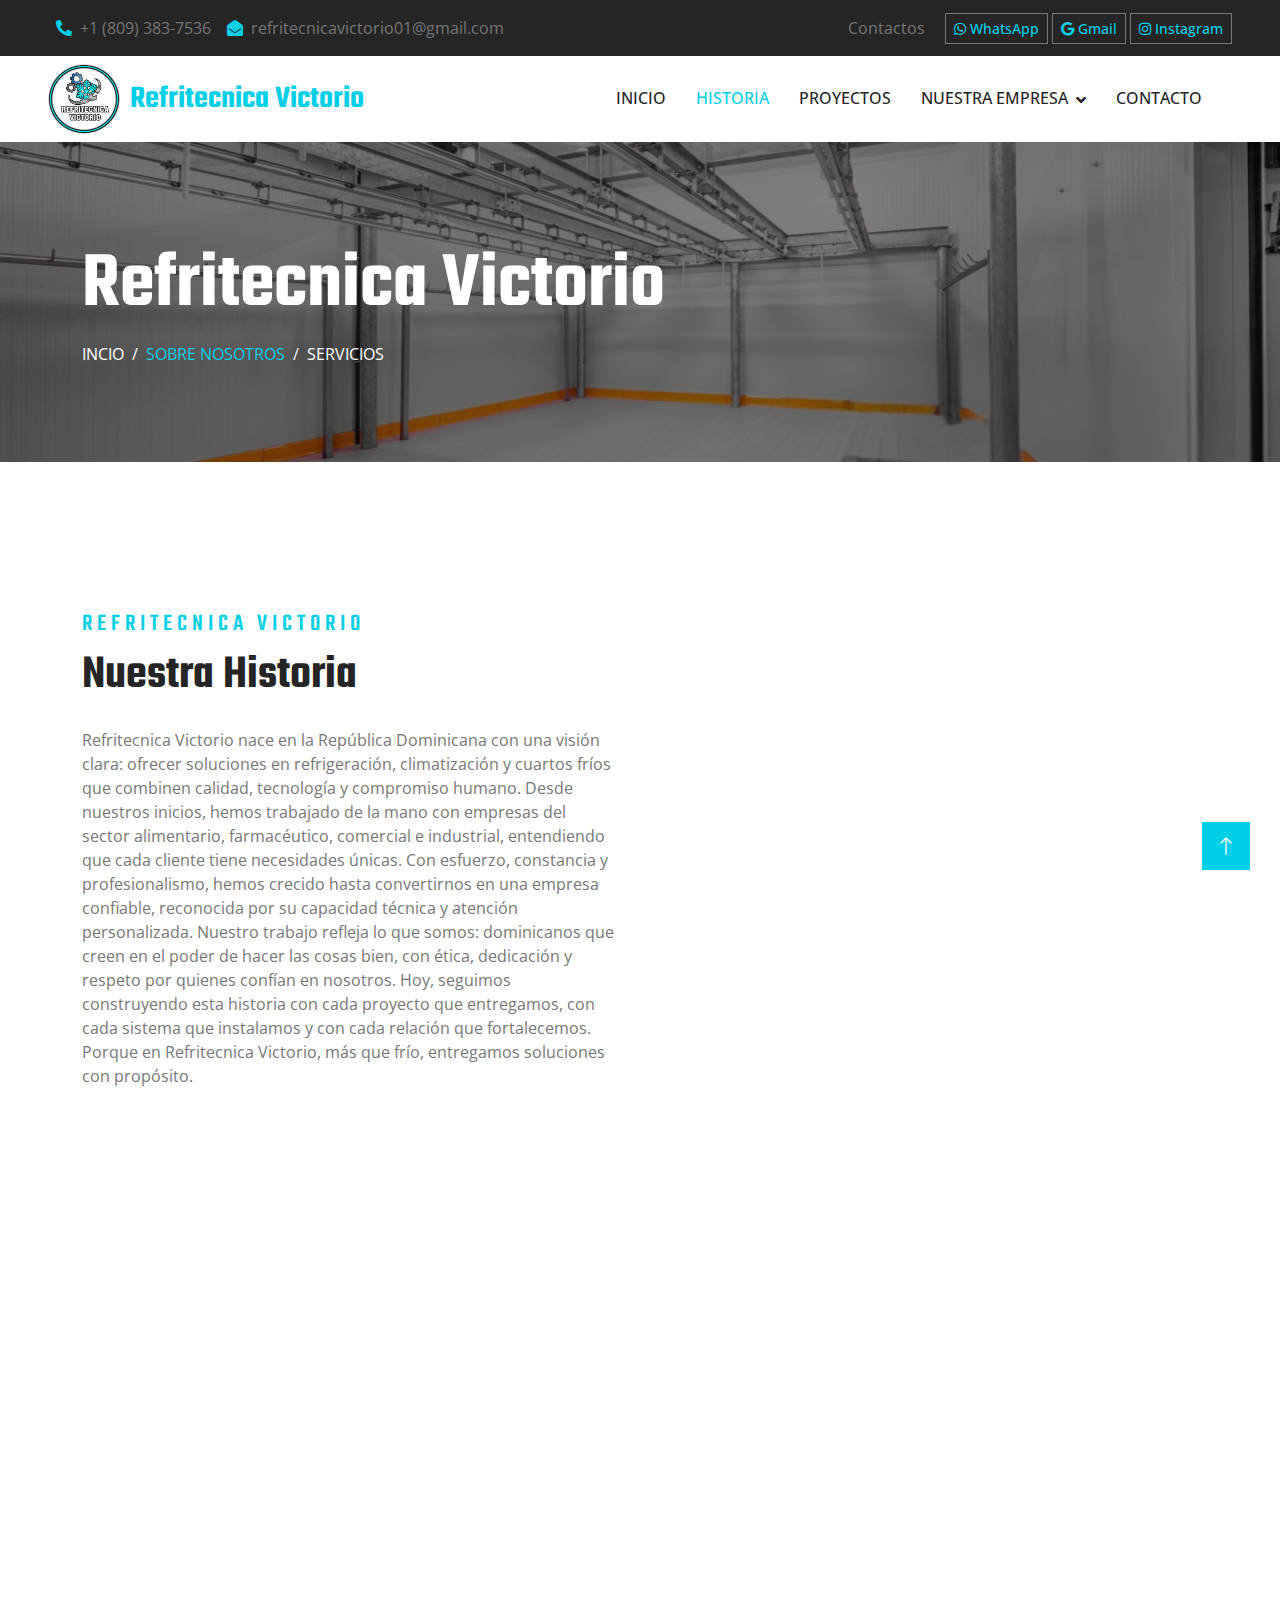
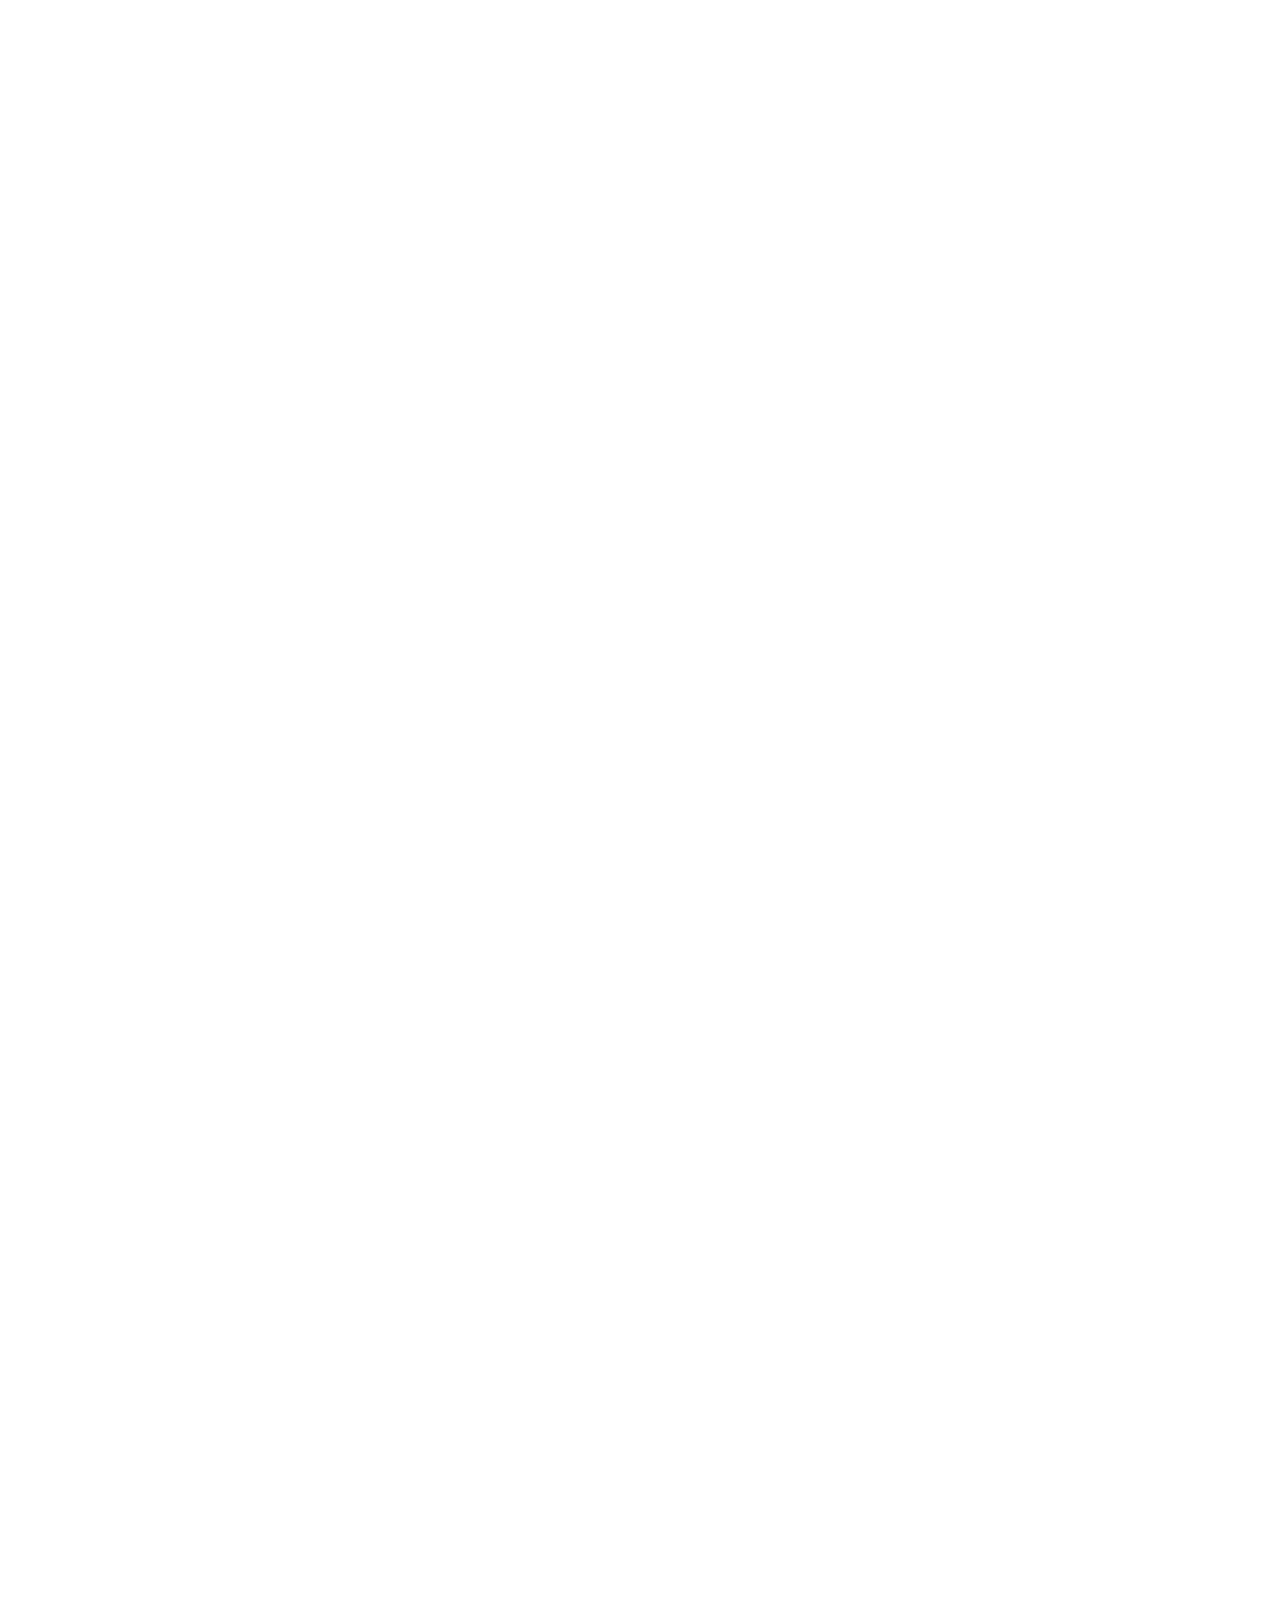
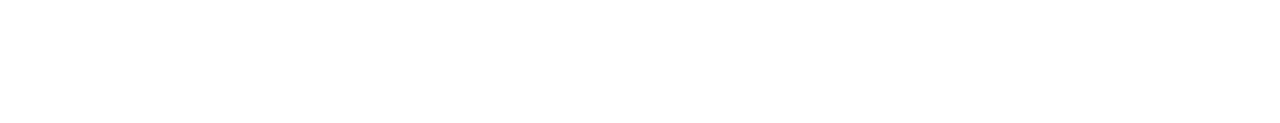
<file: about.html>
<!DOCTYPE html>
<html lang="en">

<head>
    <meta charset="utf-8">
    <title>Refritecnica Victorio</title>
    <!-- Meta tag viewport para hacerlo responsive -->
    <meta content="width=device-width, initial-scale=1.0" name="viewport">
    <meta content="" name="keywords">
    <meta content="" name="description">

    <!-- Favicon -->
    <link href="img/trabajosdarlin/LOGO2.jpg" rel="icon">

    <!-- Google Web Fonts -->
    <link rel="preconnect" href="https://fonts.googleapis.com">
    <link rel="preconnect" href="https://fonts.gstatic.com" crossorigin>
    <link href="https://fonts.googleapis.com/css2?family=Open+Sans:wght@400;500;600&family=Teko:wght@400;500;600&display=swap" rel="stylesheet">

    <!-- Icon Font Stylesheet -->
    <link href="https://cdnjs.cloudflare.com/ajax/libs/font-awesome/5.10.0/css/all.min.css" rel="stylesheet">
    <link href="https://cdn.jsdelivr.net/npm/bootstrap-icons@1.4.1/font/bootstrap-icons.css" rel="stylesheet">

    <!-- Libraries Stylesheet -->
    <link href="lib/animate/animate.min.css" rel="stylesheet">
    <link href="lib/owlcarousel/assets/owl.carousel.min.css" rel="stylesheet">
    <link href="lib/tempusdominus/css/tempusdominus-bootstrap-4.min.css" rel="stylesheet" />

    <!-- Customized Bootstrap Stylesheet -->
    <link href="css/bootstrap.min.css" rel="stylesheet">

    <!-- Template Stylesheet -->
    <link href="css/style.css" rel="stylesheet">
</head>

<body>
    <!-- Spinner Start -->
    <div id="spinner" class="show bg-white position-fixed translate-middle w-100 vh-100 top-50 start-50 d-flex align-items-center justify-content-center">
        <div class="spinner-border position-relative text-primary" style="width: 6rem; height: 6rem;" role="status"></div>
        <img class="position-absolute top-50 start-50 translate-middle" src="img/trabajosdarlin/LOGO2.jpg" alt="Icon">
    </div>
    <!-- Spinner End -->

<!-- Topbar Start -->
<div class="container-fluid bg-dark p-0 wow fadeIn" data-wow-delay="0.1s">
    <div class="row gx-0 d-none d-lg-flex"> <!-- Aseguramos que solo se vea en pantallas grandes -->
        <div class="col-lg-7 px-5 text-start">
            <div class="h-auto d-inline-flex align-items-center py-3 me-3">
                <a class="text-body px-2" href="tel:+0123456789"><i class="fa fa-phone-alt text-primary me-2"></i>+1 (809) 383-7536</a>
                <a class="text-body px-2" href="mailto:info@example.com"><i class="fa fa-envelope-open text-primary me-2"></i>refritecnicavictorio01@gmail.com
                </a>
            </div>
        </div>
        <div class="col-lg-5 px-5 text-end">
            <div class="h-auto d-inline-flex align-items-center py-3 me-2">
                <a class="text-body px-2" href="">Contactos</a>
            </div>
            <div class="h-auto d-inline-flex align-items-center">
                <a class="btn btn-sm btn-outline-body me-1" href="https://wa.me/18093837536" target="_blank">
                    <i class="fab fa-whatsapp"></i> WhatsApp
                </a>
                <a class="btn btn-sm btn-outline-body me-1" href="https://mail.google.com/mail/?view=cm&fs=1&to=refritecnicavictorio01@gmail.com
                " target="_blank">
                    <i class="fab fa-google"></i> Gmail
                </a>
                <a class="btn btn-sm btn-outline-body me-0" href="https://www.instagram.com/refritecnicavictorio/" target="_blank">
                    <i class="fab fa-instagram"></i> Instagram
                </a>
            </div>
        </div>
    </div>
</div>
<!-- Topbar End -->


    <!-- Navbar Start -->
    <nav class="navbar navbar-expand-lg bg-white navbar-light sticky-top py-lg-0 px-lg-5 wow fadeIn" data-wow-delay="0.1s">
        <a href="index.html" class="navbar-brand ms-4 ms-lg-0 d-flex align-items-center">
            <img src="img/trabajosdarlin/LOGO2.jpg" alt="Icon"> <!-- Imagen del logo -->
            <h1 class="text-primary m-0">Refritecnica Victorio</h1> <!-- Texto al lado del logo -->
        </a>
    <button type="button" class="navbar-toggler me-4" data-bs-toggle="collapse" data-bs-target="#navbarCollapse">
        <span class="navbar-toggler-icon"></span>
    </button>
    <div class="collapse navbar-collapse" id="navbarCollapse">
        <div class="navbar-nav ms-auto p-4 p-lg-0">
            <a href="index.html" class="nav-item nav-link">Inicio</a>
            <a href="about.html" class="nav-item nav-link active">Historia</a>
            <a href="service.html" class="nav-item nav-link">Proyectos</a>
            <div class="nav-item dropdown">
                <a href="#" class="nav-link dropdown-toggle" data-bs-toggle="dropdown">Nuestra Empresa</a>
                <div class="dropdown-menu border-0 m-0">
                    <a href="feature.html" class="dropdown-item">¿Quienes Somos?</a>
                    <a href="project.html" class="dropdown-item">¿Por qué elegirnos?</a>
                    <a href="team.html" class="dropdown-item">Nuestros Proyectos</a>
                    <a href="appointment.html" class="dropdown-item">Cita previa</a>
                    <a href="testimonial.html" class="dropdown-item">Testimonios</a>
                </div>
            </div>
            <a href="Contacto.html" class="nav-item nav-link">Contacto</a>
        </div>
    </div>
</nav>
<!-- Navbar End -->


    <!-- Page Header Start -->
    <div class="container-fluid page-header py-5 mb-5 wow fadeIn" data-wow-delay="0.1s">
        <div class="container py-5">
            <h1 class="display-1 text-white animated slideInDown">Refritecnica Victorio</h1>
            <nav aria-label="breadcrumb animated slideInDown">
                <ol class="breadcrumb text-uppercase mb-0">
                    <li class="breadcrumb-item"><a class="text-white" href="#">Incio</a></li>
                    <li class="breadcrumb-item text-primary active" aria-current="page">Sobre Nosotros</li>
                    <li class="breadcrumb-item"><a class="text-white" href="#">Servicios</a></li>
                </ol>
            </nav>
        </div>
    </div>
    <!-- Page Header End -->


 <!-- Feature Start -->
 <div class="container-xxl py-5">
    <div class="container">
        <div class="row g-5">
            <div class="col-lg-6 wow fadeInUp" data-wow-delay="0.1s">
                <h4 class="section-title">Refritecnica Victorio</h4>
                <h1 class="display-5 mb-4">Nuestra Historia</h1>
                <p class="mb-4">Refritecnica Victorio nace en la República Dominicana con una visión clara: ofrecer soluciones en refrigeración, climatización y cuartos fríos que combinen calidad, tecnología y compromiso humano.

                    Desde nuestros inicios, hemos trabajado de la mano con empresas del sector alimentario, farmacéutico, comercial e industrial, entendiendo que cada cliente tiene necesidades únicas. Con esfuerzo, constancia y profesionalismo, hemos crecido hasta convertirnos en una empresa confiable, reconocida por su capacidad técnica y atención personalizada.
                    
                    Nuestro trabajo refleja lo que somos: dominicanos que creen en el poder de hacer las cosas bien, con ética, dedicación y respeto por quienes confían en nosotros.
                    
                    Hoy, seguimos construyendo esta historia con cada proyecto que entregamos, con cada sistema que instalamos y con cada relación que fortalecemos. Porque en Refritecnica Victorio, más que frío, entregamos soluciones con propósito.</p>
                
                            </div>
                        </div>
                    </div>
                </div>
            </div>
            <div class="col-lg-6 wow fadeInUp" data-wow-delay="0.5s">
                <div class="feature-img">
                    <img class="img-fluid" src="img/trabajosdarlin/LOGO2.jpg" alt="">
                    <img class="img-fluid" src="img/trabajosdarlin/LOGO2.jpg" alt="">
                </div>
            </div>
        </div>
    </div>
</div>
<!-- Feature End -->



<!-- About Start -->
<div class="container-xxl py-5">
    <div class="container">
        <div class="row g-5">
            <div class="col-lg-6 wow fadeIn" data-wow-delay="0.1s">
              
            </div>
            <div class="col-lg-6 wow fadeIn" data-wow-delay="0.5s">
                <h4 class="section-title">Sobre nosotros</h4>
                <h1 class="display-5 mb-4">Quiénes Somos</h1>
                <p>En Refritecnica Victorio somos una empresa dominicana especializada en sistemas de refrigeración, climatización y cuartos fríos, dedicada a brindar soluciones eficientes, seguras y duraderas para los sectores comercial, industrial y residencial.

                    Nuestro equipo está conformado por profesionales capacitados y apasionados por la excelencia técnica. Nos enfocamos en entender las necesidades reales de nuestros clientes para ofrecerles proyectos a medida, utilizando tecnología de vanguardia y materiales de alta calidad.
                    
                    Nos caracteriza la responsabilidad, la puntualidad y el compromiso con cada obra. Más que instalaciones, creamos confianza, asegurando que cada sistema funcione al más alto nivel, cumpliendo con los estándares más exigentes del mercado.
                    
                    En Refritecnica Victorio trabajamos con orgullo y pasión, representando los valores de nuestra tierra: esfuerzo, honestidad y superación constante.
                    
                    </p>
              
                <div class="d-flex align-items-center mb-5">
                    <div class="d-flex flex-shrink-0 align-items-center justify-content-center border border-5 border-primary" style="width: 120px; height: 120px;">
                        <h1 class="display-1 mb-n2" data-toggle="counter-up">20</h1>
                    </div>
                    <div class="ps-4">
                        <h3>Años</h3>
                        <h3>de experiencia</h3>
                        <h3 class="mb-0">en el Mercado</h3>
                    </div>
                </div>
            </div>
        </div>
    </div>
</div>
<!-- About End -->


<!-- Feature Start -->
<div class="container-xxl py-5">
    <div class="container">
        <div class="row g-5">
            <div class="col-lg-6 wow fadeInUp" data-wow-delay="0.1s">
                <h4 class="section-title">¿Por qué elegirnos?</h4>
                <h1 class="display-5 mb-4">¿Por qué deberías confiar en nosotros?</h1>
                <p class="mb-4">En Refritecnica Victorio, entendemos que confiar en una empresa es una decisión importante. Por eso, trabajamos cada día para demostrar con hechos que somos una elección segura, profesional y comprometida con la excelencia.</p>
                <div class="row g-4">
                    <div class="col-12">
                        <div class="d-flex align-items-start">
                            <img class="flex-shrink-0" src="img/icons/icon-4.png" alt="Icon">
                            <div class="ms-4">
                                <h3>Credibilidad</h3>
                                <p class="mb-0">Con más de 20 años de experiencia, hemos construido una sólida reputación, ofreciendo proyectos de alta calidad que cumplen con las expectativas de nuestros clientes.</p>
                            </div>
                        </div>
                    </div>
                    <div class="col-12">
                        <div class="d-flex align-items-start">
                            <img class="flex-shrink-0" src="img/icons/icon-5.png" alt="Icon">
                            <div class="ms-4">
                                <h3>Innovación</h3>
                                <p class="mb-0">Nuestro enfoque creativo nos permite integrar soluciones innovadoras y vanguardistas en cada proyecto, asegurando diseños frescos y modernos que se adaptan a las tendencias actuales.</p>
                            </div>
                        </div>
                    </div>
                    <div class="col-12">
                        <div class="d-flex align-items-start">
                            <img class="flex-shrink-0" src="img/icons/icon-8.png" alt="Icon">
                            <div class="ms-4">
                                <h3>Compromiso con la Sostenibilidad</h3>
                                <p class="mb-0">En todos nuestros proyectos, integramos prácticas responsables y eficientes con el medio ambiente, garantizando que cada espacio sea tanto funcional como respetuoso con el entorno.</p>
                            </div>
                        </div>
                    </div>
                </div>
            </div>
            <div class="col-lg-6 wow fadeInUp" data-wow-delay="0.5s">
            
   
                </div>
            </div>
        </div>
    </div>
</div>
<!-- Feature End -->


<!-- Team Start -->

         
                        
        

 <!-- Footer Start -->
 


<!-- Back to Top -->
<a href="#" class="btn btn-lg btn-primary btn-lg-square back-to-top"><i class="bi bi-arrow-up"></i></a>


<!-- JavaScript Libraries -->
<script src="https://code.jquery.com/jquery-3.4.1.min.js"></script>
<script src="https://cdn.jsdelivr.net/npm/bootstrap@5.0.0/dist/js/bootstrap.bundle.min.js"></script>
<script src="lib/wow/wow.min.js"></script>
<script src="lib/easing/easing.min.js"></script>
<script src="lib/waypoints/waypoints.min.js"></script>
<script src="lib/counterup/counterup.min.js"></script>
<script src="lib/owlcarousel/owl.carousel.min.js"></script>
<script src="lib/tempusdominus/js/moment.min.js"></script>
<script src="lib/tempusdominus/js/moment-timezone.min.js"></script>
<script src="lib/tempusdominus/js/tempusdominus-bootstrap-4.min.js"></script>

<!-- Template Javascript -->
<script src="js/main.js"></script>
</body>

</html>
</html>
</file>
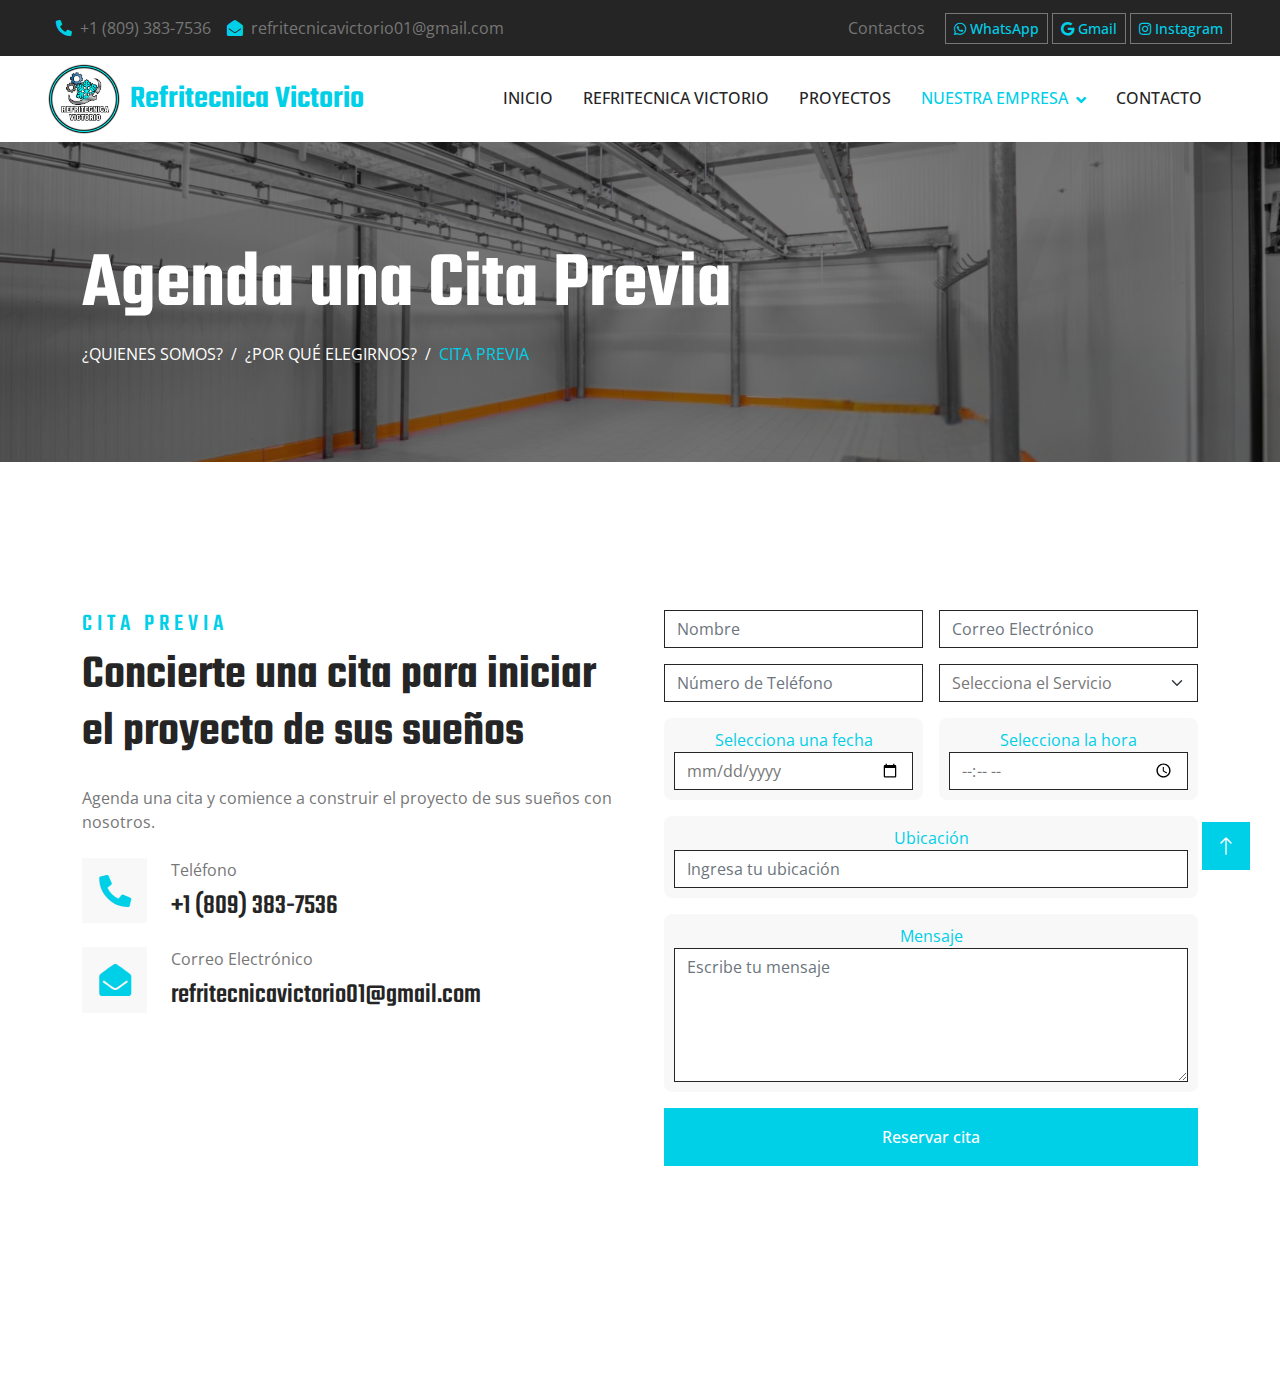
<file: appointment.html>
<!DOCTYPE html>
<html lang="en">

<head>
    <meta charset="utf-8">
    <title>Refritecnica Victorio</title>
    <!-- Meta tag viewport para hacerlo responsive -->
    <meta content="width=device-width, initial-scale=1.0" name="viewport">
    <meta content="" name="keywords">
    <meta content="" name="description">

    <!-- Favicon -->
    <link href="img/trabajosdarlin/LOGO2.jpg" rel="icon">

    <!-- Google Web Fonts -->
    <link rel="preconnect" href="https://fonts.googleapis.com">
    <link rel="preconnect" href="https://fonts.gstatic.com" crossorigin>
    <link href="https://fonts.googleapis.com/css2?family=Open+Sans:wght@400;500;600&family=Teko:wght@400;500;600&display=swap" rel="stylesheet">

    <!-- Icon Font Stylesheet -->
    <link href="https://cdnjs.cloudflare.com/ajax/libs/font-awesome/5.10.0/css/all.min.css" rel="stylesheet">
    <link href="https://cdn.jsdelivr.net/npm/bootstrap-icons@1.4.1/font/bootstrap-icons.css" rel="stylesheet">

    <!-- Libraries Stylesheet -->
    <link href="lib/animate/animate.min.css" rel="stylesheet">
    <link href="lib/owlcarousel/assets/owl.carousel.min.css" rel="stylesheet">
    <link href="lib/tempusdominus/css/tempusdominus-bootstrap-4.min.css" rel="stylesheet" />

    <!-- Customized Bootstrap Stylesheet -->
    <link href="css/bootstrap.min.css" rel="stylesheet">

    <!-- Template Stylesheet -->
    <link href="css/style.css" rel="stylesheet">
</head>

<body>
    <!-- Spinner Start -->
    <div id="spinner" class="show bg-white position-fixed translate-middle w-100 vh-100 top-50 start-50 d-flex align-items-center justify-content-center">
        <div class="spinner-border position-relative text-primary" style="width: 6rem; height: 6rem;" role="status"></div>
        <img class="position-absolute top-50 start-50 translate-middle" src="img/trabajosdarlin/LOGO2.jpg" alt="Icon">
    </div>
    <!-- Spinner End -->

<!-- Topbar Start -->
<div class="container-fluid bg-dark p-0 wow fadeIn" data-wow-delay="0.1s">
    <div class="row gx-0 d-none d-lg-flex"> <!-- Aseguramos que solo se vea en pantallas grandes -->
        <div class="col-lg-7 px-5 text-start">
            <div class="h-auto d-inline-flex align-items-center py-3 me-3">
                <a class="text-body px-2" href="tel:+0123456789"><i class="fa fa-phone-alt text-primary me-2"></i>+1 (809) 383-7536</a>
                <a class="text-body px-2" href="mailto:info@example.com"><i class="fa fa-envelope-open text-primary me-2"></i>refritecnicavictorio01@gmail.com</a>
            </div>
        </div>
        <div class="col-lg-5 px-5 text-end">
            <div class="h-auto d-inline-flex align-items-center py-3 me-2">
                <a class="text-body px-2" href="">Contactos</a>
            </div>
            <div class="h-auto d-inline-flex align-items-center">
                <a class="btn btn-sm btn-outline-body me-1" href="https://wa.me/18093837536" target="_blank">
                    <i class="fab fa-whatsapp"></i> WhatsApp
                </a>
                <a class="btn btn-sm btn-outline-body me-1" href="https://mail.google.com/mail/?view=cm&fs=1&to=refritecnicavictorio01@gmail.com" target="_blank">
                    <i class="fab fa-google"></i> Gmail
                </a>
                <a class="btn btn-sm btn-outline-body me-0" href="https://www.instagram.com/refritecnicavictorio/" target="_blank">
                    <i class="fab fa-instagram"></i> Instagram
                </a>
            </div>
        </div>
    </div>
</div>
<!-- Topbar End -->


    <!-- Navbar Start -->
    <nav class="navbar navbar-expand-lg bg-white navbar-light sticky-top py-lg-0 px-lg-5 wow fadeIn" data-wow-delay="0.1s">
        <a href="index.html" class="navbar-brand ms-4 ms-lg-0 d-flex align-items-center">
            <img src="img/trabajosdarlin/LOGO2.jpg" alt="Icon"> <!-- Imagen del logo -->
            <h1 class="text-primary m-0">Refritecnica Victorio</h1> <!-- Texto al lado del logo -->
        </a>
    <button type="button" class="navbar-toggler me-4" data-bs-toggle="collapse" data-bs-target="#navbarCollapse">
        <span class="navbar-toggler-icon"></span>
    </button>
    <div class="collapse navbar-collapse" id="navbarCollapse">
        <div class="navbar-nav ms-auto p-4 p-lg-0">
            <a href="index.html" class="nav-item nav-link">Inicio</a>
            <a href="about.html" class="nav-item nav-link">Refritecnica Victorio</a>
            <a href="service.html" class="nav-item nav-link">Proyectos</a>
            <div class="nav-item dropdown">
                <a href="#" class="nav-link dropdown-toggle active" data-bs-toggle="dropdown">Nuestra Empresa</a>
                <div class="dropdown-menu border-0 m-0">
                    <a href="feature.html" class="dropdown-item">¿Quienes Somos?</a>
                    <a href="project.html" class="dropdown-item">¿Por qué elegirnos?</a>
                    <a href="team.html" class="dropdown-item">Nuestros Proyectos</a>
                    <a href="appointment.html" class="dropdown-item active">Cita previa</a>
                    <a href="testimonial.html" class="dropdown-item">Testimonios</a>
                </div>
            </div>
            <a href="Contacto.html" class="nav-item nav-link">Contacto</a>
        </div>
    </div>
</nav>
<!-- Navbar End -->


    <!-- Page Header Start -->
    <div class="container-fluid page-header py-5 mb-5 wow fadeIn" data-wow-delay="0.1s">
        <div class="container py-5">
            <h1 class="display-1 text-white animated slideInDown">Agenda una Cita Previa</h1>
            <nav aria-label="breadcrumb animated slideInDown">
                <ol class="breadcrumb text-uppercase mb-0">
                    <li class="breadcrumb-item"><a class="text-white" href="#">¿Quienes Somos?</a></li>
                    <li class="breadcrumb-item"><a class="text-white" href="#">¿Por qué elegirnos?</a></li>
                    <li class="breadcrumb-item text-primary active" aria-current="page">Cita previa</li>
                </ol>
            </nav>
        </div>
    </div>
    <!-- Page Header End -->


 <!-- Formulario de cita -->
<!-- Appointment Start -->
<div class="container-xxl py-5">
    <div class="container">
        <div class="row g-5">
            <!-- Información de contacto -->
            <div class="col-12 col-md-6 wow fadeInUp" data-wow-delay="0.1s">
                <h4 class="section-title">Cita previa</h4>
                <h1 class="display-5 mb-4">Concierte una cita para iniciar el proyecto de sus sueños</h1>
                <p class="mb-4">Agenda una cita y comience a construir el proyecto de sus sueños con nosotros.</p>
                <div class="row g-4">
                    <div class="col-12">
                        <div class="d-flex">
                            <div class="d-flex flex-shrink-0 align-items-center justify-content-center bg-light" style="width: 65px; height: auto;">
                                <i class="fa fa-2x fa-phone-alt text-primary"></i>
                            </div>
                            <div class="ms-4">
                                <p class="mb-2">Teléfono</p>
                                <h3 class="mb-0">+1 (809) 383-7536</h3>
                            </div>
                        </div>
                    </div>
                    <div class="col-12">
                        <div class="d-flex">
                            <div class="d-flex flex-shrink-0 align-items-center justify-content-center bg-light" style="width: 65px; height: auto;">
                                <i class="fa fa-2x fa-envelope-open text-primary"></i>
                            </div>
                            <div class="ms-4">
                                <p class="mb-2">Correo Electrónico</p>
                                <h3 class="mb-0">refritecnicavictorio01@gmail.com</h3>
                            </div>
                        </div>
                    </div>
                </div>
            </div>

            <!-- Formulario de cita -->
            <div class="col-12 col-md-6 wow fadeInUp" data-wow-delay="0.5s">
                <form id="cita-form">
                    <div class="row g-3">
                        <div class="col-12 col-sm-6">
                            <input type="text" class="form-control" placeholder="Nombre" name="nombre" required>
                        </div>
                        <div class="col-12 col-sm-6">
                            <input type="email" class="form-control" placeholder="Correo Electrónico" name="correo" required>
                        </div>
                        <div class="col-12 col-sm-6">
                            <input type="text" class="form-control" placeholder="Número de Teléfono" name="telefono" required>
                        </div>
                        <div class="col-12 col-sm-6">
                            <select class="form-select" name="servicio" required>
                                <option value="" disabled selected>Selecciona el Servicio</option>
                                <option value="Remodelación">Remodelación</option>
                                <option value="Diseño de plano">Diseño de plano</option>
                                <option value="Construcción">Construcción</option>
                            </select>
                        </div>
                        <div class="col-12 col-sm-6">
                            <div class="d-flex flex-column align-items-center bg-light" style="width: 100%; padding: 10px; border-radius: 8px;">
                                <label for="fecha" class="text-primary">Selecciona una fecha</label>
                                <input type="date" class="form-control" name="fecha" required>
                            </div>
                        </div>
                        <div class="col-12 col-sm-6">
                            <div class="d-flex flex-column align-items-center bg-light" style="width: 100%; padding: 10px; border-radius: 8px;">
                                <label for="hora" class="text-primary">Selecciona la hora</label>
                                <input type="time" class="form-control" name="hora" required>
                            </div>
                        </div>
                        <!-- Casilla de Ubicación -->
                        <div class="col-12">
                            <div class="d-flex flex-column align-items-center bg-light" style="width: 100%; padding: 10px; border-radius: 8px;">
                                <label for="ubicacion" class="text-primary">Ubicación</label>
                                <input type="text" class="form-control" placeholder="Ingresa tu ubicación" name="ubicacion" required>
                            </div>
                        </div>
                        <!-- Casilla de Mensaje -->
                        <div class="col-12">
                            <div class="d-flex flex-column align-items-center bg-light" style="width: 100%; padding: 10px; border-radius: 8px;">
                                <label for="mensaje" class="text-primary">Mensaje</label>
                                <textarea class="form-control" rows="5" placeholder="Escribe tu mensaje" name="mensaje" required></textarea>
                            </div>
                        </div>
                        <div class="col-12">
                            <button class="btn btn-primary w-100 py-3" type="submit">Reservar cita</button>
                        </div>
                    </div>
                </form>
            </div>
        </div>
    </div>
</div>

<!-- Scripts necesarios -->
<script>
    document.addEventListener("DOMContentLoaded", function () {
        document.getElementById("cita-form").addEventListener("submit", function (event) {
            event.preventDefault(); // Evitar recarga de página

            const form = event.target;

            const formData = {
                nombre: form.nombre.value.trim(),
                telefono: form.telefono.value.trim(),
                servicio: form.servicio.value,
                fecha: form.fecha.value,
                hora: form.hora.value,
                ubicacion: form.ubicacion.value.trim(),
                mensaje: form.mensaje.value.trim(),
            };

            for (let key in formData) {
                if (formData[key] === "") {
                    alert("Por favor, completa todos los campos.");
                    return;
                }
            }

            // Crear mensaje de WhatsApp
            const mensajeWhatsApp = 
                `¡Nueva cita solicitada!%0A%0A` +
                `👤 Nombre: ${formData.nombre}%0A` +
                `📞 Teléfono: ${formData.telefono}%0A` +
                `🛠️ Servicio: ${formData.servicio}%0A` +
                `📅 Fecha: ${formData.fecha}%0A` +
                `🕒 Hora: ${formData.hora}%0A` +
                `📍 Ubicación: ${formData.ubicacion}%0A` +
                `📝 Mensaje: ${formData.mensaje}`;

            // Redirigir a WhatsApp Web con mensaje
            const numero = "18093837536";
            const url = `https://wa.me/${numero}?text=${mensajeWhatsApp}`;
            window.open(url, "_blank");

            alert("¡Cita reservada con éxito! También te contactaremos por WhatsApp.");
            form.reset(); // Limpiar formulario
        });
    });
</script>



        

 <!-- Footer Start -->
 <div class="container-fluid bg-dark text-body footer mt-5 pt-5 px-0 wow fadeIn" data-wow-delay="0.1s">
    <div class="container-fluid copyright">
        <div class="container">
            <div class="row">
                <div class="col-md-6 text-center text-md-start mb-3 mb-md-0">
                    &copy; <a href="#">2025 Refritecnica Victorio.</a>, Todos los derechos reservados.
                </div>
                <div class="col-md-6 text-center text-md-end">
                    Diseñado y distribuido por: <a href="">Ing. John Marcos.</a>
                </div>
            </div>
        </div>
    </div>
</div>
<!-- Footer End -->


    <!-- Back to Top -->
    <a href="#" class="btn btn-lg btn-primary btn-lg-square back-to-top"><i class="bi bi-arrow-up"></i></a>


    <!-- JavaScript Libraries -->
    <script src="https://code.jquery.com/jquery-3.4.1.min.js"></script>
    <script src="https://cdn.jsdelivr.net/npm/bootstrap@5.0.0/dist/js/bootstrap.bundle.min.js"></script>
    <script src="lib/wow/wow.min.js"></script>
    <script src="lib/easing/easing.min.js"></script>
    <script src="lib/waypoints/waypoints.min.js"></script>
    <script src="lib/counterup/counterup.min.js"></script>
    <script src="lib/owlcarousel/owl.carousel.min.js"></script>
    <script src="lib/tempusdominus/js/moment.min.js"></script>
    <script src="lib/tempusdominus/js/moment-timezone.min.js"></script>
    <script src="lib/tempusdominus/js/tempusdominus-bootstrap-4.min.js"></script>

    <script src="https://cdn.jsdelivr.net/npm/bootstrap@5.1.3/dist/js/bootstrap.bundle.min.js"></script>
    <!-- Template Javascript -->
    <script src="js/main.js"></script>
</body>

</html>
</file>
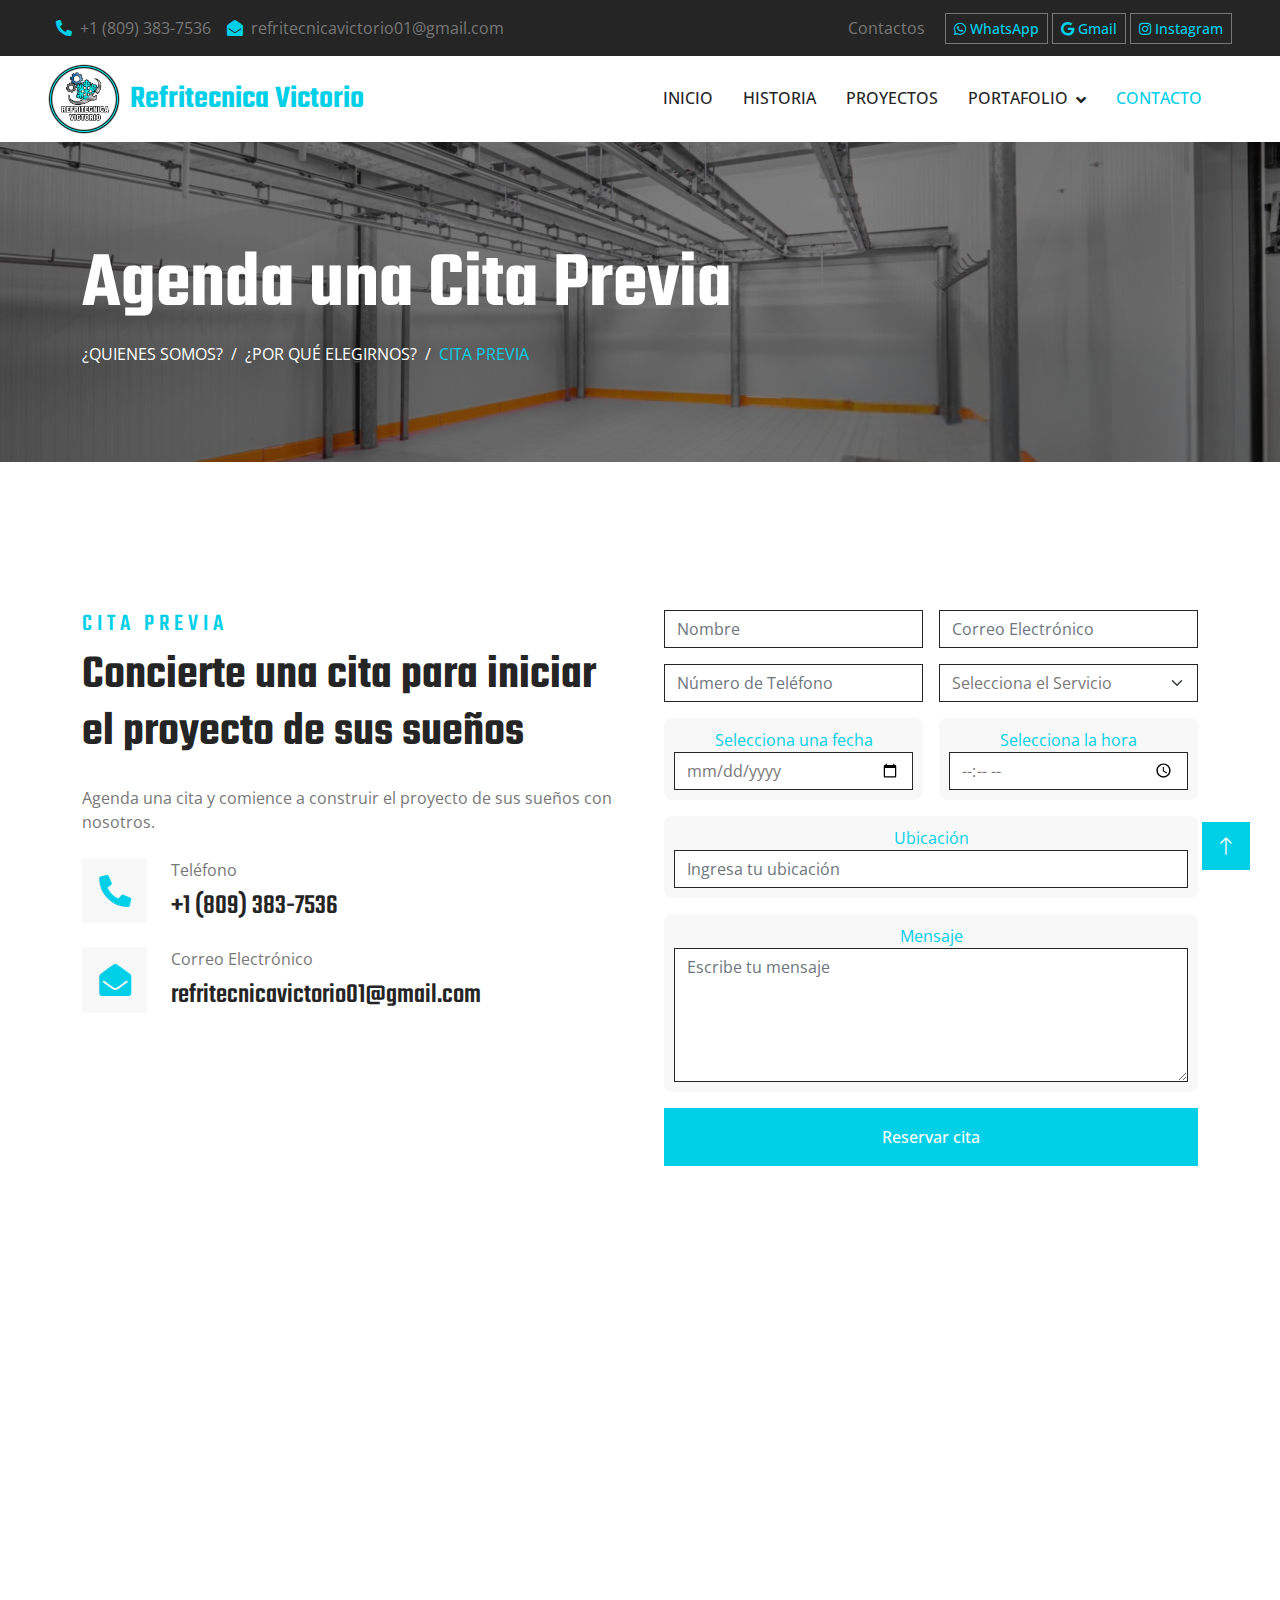
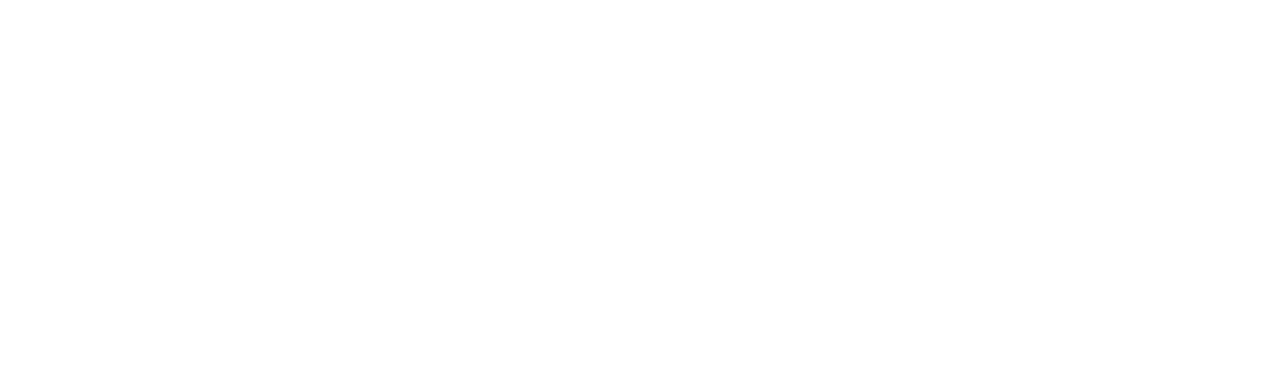
<file: Contacto.html>
<!DOCTYPE html>
<html lang="en">

<head>
    <meta charset="utf-8">
    <title>Refritecnica Victorio</title>
    <!-- Meta tag viewport para hacerlo responsive -->
    <meta content="width=device-width, initial-scale=1.0" name="viewport">
    <meta content="" name="keywords">
    <meta content="" name="description">

    <!-- Favicon -->
    <link href="img/trabajosdarlin/LOGO2.jpg" rel="icon">

    <!-- Google Web Fonts -->
    <link rel="preconnect" href="https://fonts.googleapis.com">
    <link rel="preconnect" href="https://fonts.gstatic.com" crossorigin>
    <link href="https://fonts.googleapis.com/css2?family=Open+Sans:wght@400;500;600&family=Teko:wght@400;500;600&display=swap" rel="stylesheet">

    <!-- Icon Font Stylesheet -->
    <link href="https://cdnjs.cloudflare.com/ajax/libs/font-awesome/5.10.0/css/all.min.css" rel="stylesheet">
    <link href="https://cdn.jsdelivr.net/npm/bootstrap-icons@1.4.1/font/bootstrap-icons.css" rel="stylesheet">

    <!-- Libraries Stylesheet -->
    <link href="lib/animate/animate.min.css" rel="stylesheet">
    <link href="lib/owlcarousel/assets/owl.carousel.min.css" rel="stylesheet">
    <link href="lib/tempusdominus/css/tempusdominus-bootstrap-4.min.css" rel="stylesheet" />

    <!-- Customized Bootstrap Stylesheet -->
    <link href="css/bootstrap.min.css" rel="stylesheet">

    <!-- Template Stylesheet -->
    <link href="css/style.css" rel="stylesheet">
    
</head>

<body>
    <!-- Spinner Start -->
    <div id="spinner" class="show bg-white position-fixed translate-middle w-100 vh-100 top-50 start-50 d-flex align-items-center justify-content-center">
        <div class="spinner-border position-relative text-primary" style="width: 6rem; height: 6rem;" role="status"></div>
        <img class="position-absolute top-50 start-50 translate-middle" src="img/trabajosdarlin/LOGO2.jpg" alt="Icon">
    </div>
    <!-- Spinner End -->

<!-- Topbar Start -->
<div class="container-fluid bg-dark p-0 wow fadeIn" data-wow-delay="0.1s">
    <div class="row gx-0 d-none d-lg-flex"> <!-- Aseguramos que solo se vea en pantallas grandes -->
        <div class="col-lg-7 px-5 text-start">
            <div class="h-auto d-inline-flex align-items-center py-3 me-3">
                <a class="text-body px-2" href="tel:+0123456789"><i class="fa fa-phone-alt text-primary me-2"></i>+1 (809) 383-7536</a>
                <a class="text-body px-2" href="mailto:info@example.com"><i class="fa fa-envelope-open text-primary me-2"></i>refritecnicavictorio01@gmail.com</a>
            </div>
        </div>
        <div class="col-lg-5 px-5 text-end">
            <div class="h-auto d-inline-flex align-items-center py-3 me-2">
                <a class="text-body px-2" href="">Contactos</a>
            </div>
            <div class="h-auto d-inline-flex align-items-center">
                <a class="btn btn-sm btn-outline-body me-1" href="https://wa.me/18093837536" target="_blank">
                    <i class="fab fa-whatsapp"></i> WhatsApp
                </a>
                <a class="btn btn-sm btn-outline-body me-1" href="https://mail.google.com/mail/?view=cm&fs=1&to=" target="_blank">
                    <i class="fab fa-google"></i> Gmail
                </a>
                <a class="btn btn-sm btn-outline-body me-0" href="https://www.instagram.com/dg_refritecnicavictorio
                /" target="_blank">
                    <i class="fab fa-instagram"></i> Instagram
                </a>
            </div>
        </div>
    </div>
</div>
<!-- Topbar End -->


    <!-- Navbar Start -->
    <nav class="navbar navbar-expand-lg bg-white navbar-light sticky-top py-lg-0 px-lg-5 wow fadeIn" data-wow-delay="0.1s">
        <a href="index.html" class="navbar-brand ms-4 ms-lg-0 d-flex align-items-center">
            <img src="img/trabajosdarlin/LOGO2.jpg" alt="Icon"> <!-- Imagen del logo -->
            <h1 class="text-primary m-0">Refritecnica Victorio</h1> <!-- Texto al lado del logo -->
        </a>
    <button type="button" class="navbar-toggler me-4" data-bs-toggle="collapse" data-bs-target="#navbarCollapse">
        <span class="navbar-toggler-icon"></span>
    </button>
    <div class="collapse navbar-collapse" id="navbarCollapse">
        <div class="navbar-nav ms-auto p-4 p-lg-0">
            <a href="index.html" class="nav-item nav-link">Inicio</a>
            <a href="about.html" class="nav-item nav-link">Historia</a>
            <a href="service.html" class="nav-item nav-link">Proyectos</a>
            <div class="nav-item dropdown">
                <a href="#" class="nav-link dropdown-toggle" data-bs-toggle="dropdown">Portafolio</a>
                <div class="dropdown-menu border-0 m-0">
                    <a href="feature.html" class="dropdown-item">¿Quienes Somos?</a>
                    <a href="project.html" class="dropdown-item">¿Por qué elegirnos?</a>
                    <a href="team.html" class="dropdown-item">Nuestros Proyectos</a>
                    <a href="appointment.html" class="dropdown-item">Cita previa</a>
                    <a href="testimonial.html" class="dropdown-item">Testimonios</a>
                </div>
            </div>
            <a href="Contacto.html" class="nav-item nav-link active">Contacto</a>
        </div>
    </div>
</nav>
<!-- Navbar End -->


   <!-- Page Header Start -->
   <div class="container-fluid page-header py-5 mb-5 wow fadeIn" data-wow-delay="0.1s">
    <div class="container py-5">
        <h1 class="display-1 text-white animated slideInDown">Agenda una Cita Previa</h1>
        <nav aria-label="breadcrumb animated slideInDown">
            <ol class="breadcrumb text-uppercase mb-0">
                <li class="breadcrumb-item"><a class="text-white" href="#">¿Quienes Somos?</a></li>
                <li class="breadcrumb-item"><a class="text-white" href="#">¿Por qué elegirnos?</a></li>
                <li class="breadcrumb-item text-primary active" aria-current="page">Cita previa</li>
            </ol>
        </nav>
    </div>
</div>
<!-- Page Header End -->


<!-- Formulario de cita -->
<!-- Appointment Start -->
<div class="container-xxl py-5">
    <div class="container">
        <div class="row g-5">
            <!-- Información de contacto -->
            <div class="col-12 col-md-6 wow fadeInUp" data-wow-delay="0.1s">
                <h4 class="section-title">Cita previa</h4>
                <h1 class="display-5 mb-4">Concierte una cita para iniciar el proyecto de sus sueños</h1>
                <p class="mb-4">Agenda una cita y comience a construir el proyecto de sus sueños con nosotros.</p>
                <div class="row g-4">
                    <div class="col-12">
                        <div class="d-flex">
                            <div class="d-flex flex-shrink-0 align-items-center justify-content-center bg-light" style="width: 65px; height: auto;">
                                <i class="fa fa-2x fa-phone-alt text-primary"></i>
                            </div>
                            <div class="ms-4">
                                <p class="mb-2">Teléfono</p>
                                <h3 class="mb-0">+1 (809) 383-7536</h3>
                                
                            </div>
                            
                                
                        </div>
                    </div>
                    <div class="col-12">
                        <div class="d-flex">
                            <div class="d-flex flex-shrink-0 align-items-center justify-content-center bg-light" style="width: 65px; height: auto;">
                                <i class="fa fa-2x fa-envelope-open text-primary"></i>
                            </div>
                            <div class="ms-4">
                                <p class="mb-2">Correo Electrónico</p>
                                <h3 class="mb-0">refritecnicavictorio01@gmail.com</h3>
                            </div>
                        </div>
                    </div>
                </div>
            </div>

            <!-- Formulario de cita -->
            <div class="col-12 col-md-6 wow fadeInUp" data-wow-delay="0.5s">
                <form id="cita-form">
                    <div class="row g-3">
                        <div class="col-12 col-sm-6">
                            <input type="text" class="form-control" placeholder="Nombre" name="nombre" required>
                        </div>
                        <div class="col-12 col-sm-6">
                            <input type="email" class="form-control" placeholder="Correo Electrónico" name="correo" required>
                        </div>
                        <div class="col-12 col-sm-6">
                            <input type="text" class="form-control" placeholder="Número de Teléfono" name="telefono" required>
                        </div>
                        <div class="col-12 col-sm-6">
                            <select class="form-select" name="servicio" required>
                                <option value="" disabled selected>Selecciona el Servicio</option>
                                <option value="Remodelación">Remodelación</option>
                                <option value="Diseño de plano">Diseño de plano</option>
                                <option value="Construcción">Construcción</option>
                            </select>
                        </div>
                        <div class="col-12 col-sm-6">
                            <div class="d-flex flex-column align-items-center bg-light" style="width: 100%; padding: 10px; border-radius: 8px;">
                                <label for="fecha" class="text-primary">Selecciona una fecha</label>
                                <input type="date" class="form-control" name="fecha" required>
                            </div>
                        </div>
                        <div class="col-12 col-sm-6">
                            <div class="d-flex flex-column align-items-center bg-light" style="width: 100%; padding: 10px; border-radius: 8px;">
                                <label for="hora" class="text-primary">Selecciona la hora</label>
                                <input type="time" class="form-control" name="hora" required>
                            </div>
                        </div>
                        <!-- Casilla de Ubicación -->
                        <div class="col-12">
                            <div class="d-flex flex-column align-items-center bg-light" style="width: 100%; padding: 10px; border-radius: 8px;">
                                <label for="ubicacion" class="text-primary">Ubicación</label>
                                <input type="text" class="form-control" placeholder="Ingresa tu ubicación" name="ubicacion" required>
                            </div>
                        </div>
                        <!-- Casilla de Mensaje -->
                        <div class="col-12">
                            <div class="d-flex flex-column align-items-center bg-light" style="width: 100%; padding: 10px; border-radius: 8px;">
                                <label for="mensaje" class="text-primary">Mensaje</label>
                                <textarea class="form-control" rows="5" placeholder="Escribe tu mensaje" name="mensaje" required></textarea>
                            </div>
                        </div>
                        <div class="col-12">
                            <button class="btn btn-primary w-100 py-3" type="submit">Reservar cita</button>
                        </div>
                    </div>
                </form>
            </div>
        </div>
    </div>
</div>

<!-- Scripts necesarios -->
<script>
    document.addEventListener("DOMContentLoaded", function () {
        document.getElementById("cita-form").addEventListener("submit", function (event) {
            event.preventDefault(); // Evitar recarga de página

            const form = event.target;

            const formData = {
                nombre: form.nombre.value.trim(),
                telefono: form.telefono.value.trim(),
                servicio: form.servicio.value,
                fecha: form.fecha.value,
                hora: form.hora.value,
                ubicacion: form.ubicacion.value.trim(),
                mensaje: form.mensaje.value.trim(),
            };

            for (let key in formData) {
                if (formData[key] === "") {
                    alert("Por favor, completa todos los campos.");
                    return;
                }
            }

            // Crear mensaje de WhatsApp
            const mensajeWhatsApp = 
                `¡Nueva cita solicitada!%0A%0A` +
                `👤 Nombre: ${formData.nombre}%0A` +
                `📞 Teléfono: ${formData.telefono}%0A` +
                `🛠️ Servicio: ${formData.servicio}%0A` +
                `📅 Fecha: ${formData.fecha}%0A` +
                `🕒 Hora: ${formData.hora}%0A` +
                `📍 Ubicación: ${formData.ubicacion}%0A` +
                `📝 Mensaje: ${formData.mensaje}`;

            // Redirigir a WhatsApp Web con mensaje
            const numero = "18093837536";
            const url = `https://wa.me/${numero}?text=${mensajeWhatsApp}`;
            window.open(url, "_blank");

            alert("¡Cita reservada con éxito! También te contactaremos por WhatsApp.");
            form.reset(); // Limpiar formulario
        });
    });
</script>






    <!-- Google Map Start -->
    <div class="container-xxl pt-5 px-0 wow fadeIn" data-wow-delay="0.1s">
        <iframe class="w-100 mb-n2" style="height: 450px; border: 0;" 
            src="https://www.google.com/maps/embed?pb=!1m18!1m12!1m3!1d1246977.2241187554!2d-69.931212170625!3d18.735693418134783!2m3!1f0!2f0!3f0!3m2!1i1024!2i768!4f13.1!3m3!1m2!1s0x8e96c1e7f3307f37%3A0xadc0633d2b1057ac!2sRep%C3%BAblica%20Dominicana!5e0!3m2!1ses!2sus!4v1603794659273!5m2!1ses!2sus" 
            allowfullscreen="" loading="lazy" referrerpolicy="no-referrer-when-downgrade">
        </iframe>
    </div>
    <!-- Google Map End -->

<!-- Footer Start -->
<div class="container-fluid bg-dark text-body footer mt-5 pt-5 px-0 wow fadeIn" data-wow-delay="0.1s">
    <div class="container-fluid copyright">
        <div class="container">
            <div class="row">
                <div class="col-md-6 text-center text-md-start mb-3 mb-md-0">
                    &copy; <a href="#">2025 Refritecnica Victorio.</a>, Todos los derechos reservados.
                </div>
                <div class="col-md-6 text-center text-md-end">
                    Diseñado y distribuido por: <a href="">Ing. John Marcos.</a>
                </div>
            </div>
        </div>
    </div>
</div>
<!-- Footer End -->


<!-- Back to Top -->
<a href="#" class="btn btn-lg btn-primary btn-lg-square back-to-top"><i class="bi bi-arrow-up"></i></a>

<!-- JavaScript Libraries -->
<script src="https://code.jquery.com/jquery-3.4.1.min.js"></script>
<script src="https://cdn.jsdelivr.net/npm/bootstrap@5.0.0/dist/js/bootstrap.bundle.min.js"></script>
<script src="lib/wow/wow.min.js"></script>
<script src="lib/easing/easing.min.js"></script>
<script src="lib/waypoints/waypoints.min.js"></script>
<script src="lib/counterup/counterup.min.js"></script>
<script src="lib/owlcarousel/owl.carousel.min.js"></script>
<script src="lib/tempusdominus/js/moment.min.js"></script>
<script src="lib/tempusdominus/js/moment-timezone.min.js"></script>
<script src="lib/tempusdominus/js/tempusdominus-bootstrap-4.min.js"></script>

<script src="https://cdn.jsdelivr.net/npm/bootstrap@5.1.3/dist/js/bootstrap.bundle.min.js"></script>
<!-- Template Javascript -->
<script src="js/main.js"></script>

</body>
</html>
</file>
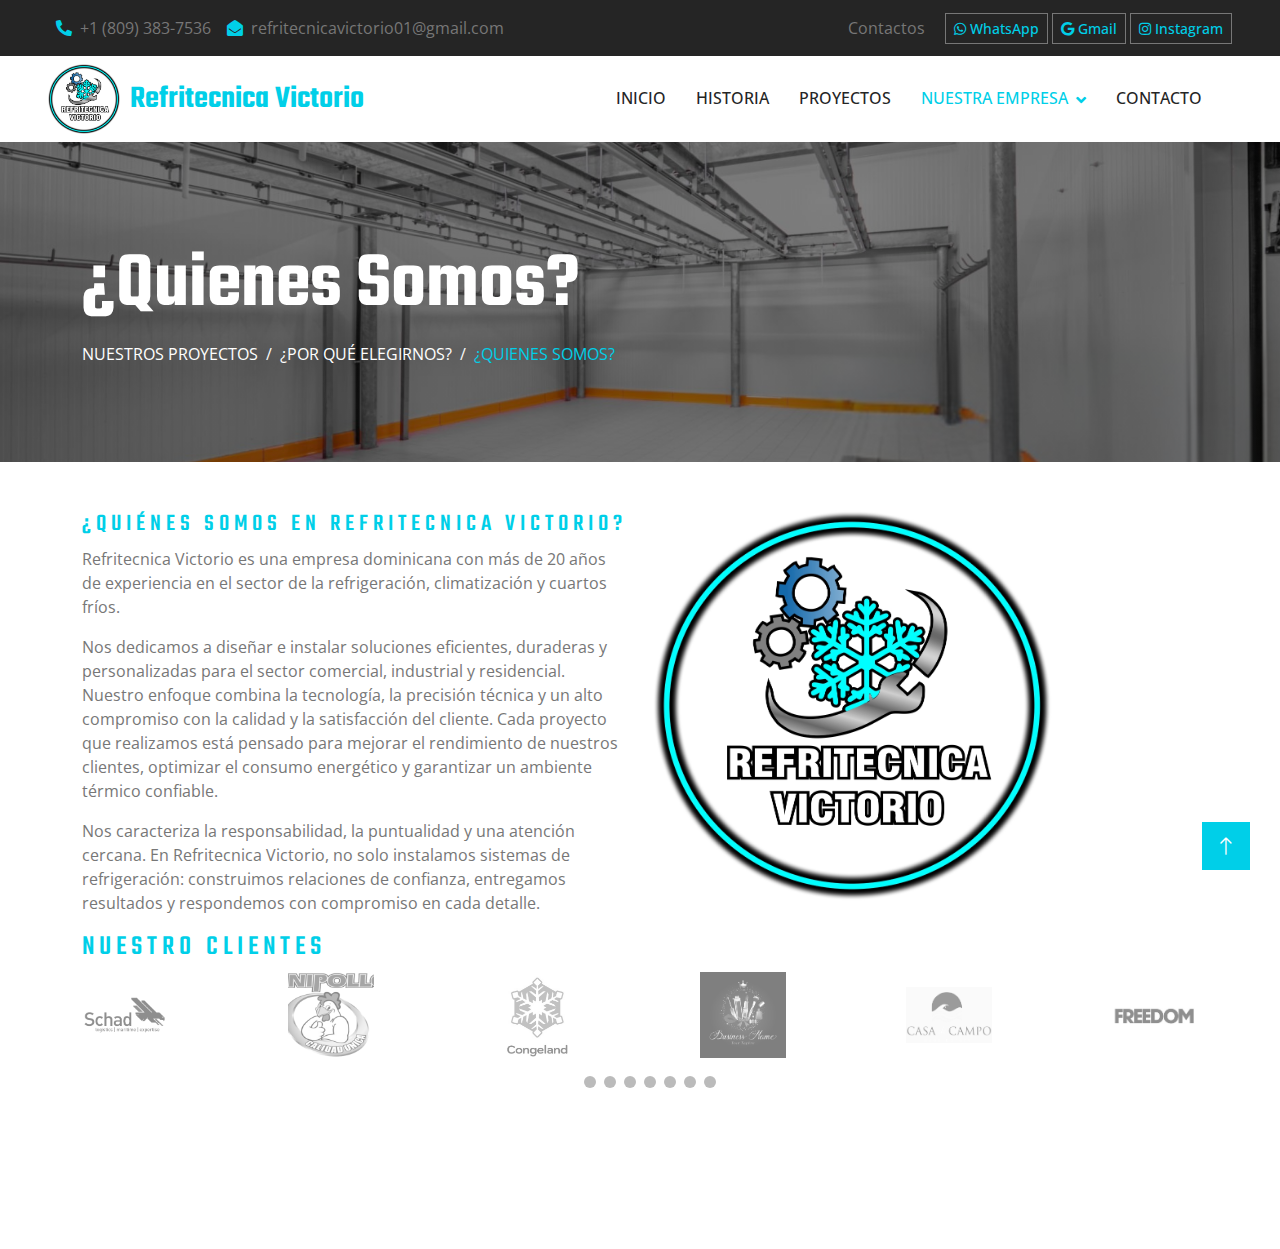
<file: feature.html>
<!DOCTYPE html>
<html lang="en">

<head>
    <meta charset="utf-8">
    <title>Refritecnica Victorio</title>
    <!-- Meta tag viewport para hacerlo responsive -->
    <meta content="width=device-width, initial-scale=1.0" name="viewport">
    <meta content="" name="keywords">
    <meta content="" name="description">

    <!-- Favicon -->
    <link href="img/trabajosdarlin/LOGO2.jpg" rel="icon">

    <!-- Google Web Fonts -->
    <link rel="preconnect" href="https://fonts.googleapis.com">
    <link rel="preconnect" href="https://fonts.gstatic.com" crossorigin>
    <link href="https://fonts.googleapis.com/css2?family=Open+Sans:wght@400;500;600&family=Teko:wght@400;500;600&display=swap" rel="stylesheet">

    <!-- Icon Font Stylesheet -->
    <link href="https://cdnjs.cloudflare.com/ajax/libs/font-awesome/5.10.0/css/all.min.css" rel="stylesheet">
    <link href="https://cdn.jsdelivr.net/npm/bootstrap-icons@1.4.1/font/bootstrap-icons.css" rel="stylesheet">

    <!-- Libraries Stylesheet -->
    <link href="lib/animate/animate.min.css" rel="stylesheet">
    <link href="lib/owlcarousel/assets/owl.carousel.min.css" rel="stylesheet">
    <link href="lib/tempusdominus/css/tempusdominus-bootstrap-4.min.css" rel="stylesheet" />

    <!-- Customized Bootstrap Stylesheet -->
    <link href="css/bootstrap.min.css" rel="stylesheet">

    <!-- Template Stylesheet -->
    <link href="css/style.css" rel="stylesheet">


    <link rel="stylesheet" href="https://unpkg.com/swiper/swiper-bundle.min.css">
</head>

<body>
    <!-- Spinner Start -->
    <div id="spinner" class="show bg-white position-fixed translate-middle w-100 vh-100 top-50 start-50 d-flex align-items-center justify-content-center">
        <div class="spinner-border position-relative text-primary" style="width: 6rem; height: 6rem;" role="status"></div>
        <img class="position-absolute top-50 start-50 translate-middle" src="img/trabajosdarlin/LOGO2.jpg" alt="Icon">
    </div>
    <!-- Spinner End -->

<!-- Topbar Start -->
<div class="container-fluid bg-dark p-0 wow fadeIn" data-wow-delay="0.1s">
    <div class="row gx-0 d-none d-lg-flex"> <!-- Aseguramos que solo se vea en pantallas grandes -->
        <div class="col-lg-7 px-5 text-start">
            <div class="h-auto d-inline-flex align-items-center py-3 me-3">
                <a class="text-body px-2" href="tel:+0123456789"><i class="fa fa-phone-alt text-primary me-2"></i>+1 (809) 383-7536</a>
                <a class="text-body px-2" href="mailto:info@example.com"><i class="fa fa-envelope-open text-primary me-2"></i>refritecnicavictorio01@gmail.com</a>
            </div>
        </div>
        <div class="col-lg-5 px-5 text-end">
            <div class="h-auto d-inline-flex align-items-center py-3 me-2">
                <a class="text-body px-2" href="">Contactos</a>
            </div>
            <div class="h-auto d-inline-flex align-items-center">
                <a class="btn btn-sm btn-outline-body me-1" href="https://wa.me/18093837536" target="_blank">
                    <i class="fab fa-whatsapp"></i> WhatsApp
                </a>
                <a class="btn btn-sm btn-outline-body me-1" href="https://mail.google.com/mail/?view=cm&fs=1&to=refritecnicavictorio01@gmail.com" target="_blank">
                    <i class="fab fa-google"></i> Gmail
                </a>
                <a class="btn btn-sm btn-outline-body me-0" href="https://www.instagram.com/refritecnicavictorio/" target="_blank">
                    <i class="fab fa-instagram"></i> Instagram
                </a>
            </div>
        </div>
    </div>
</div>
<!-- Topbar End -->


    <!-- Navbar Start -->
    <nav class="navbar navbar-expand-lg bg-white navbar-light sticky-top py-lg-0 px-lg-5 wow fadeIn" data-wow-delay="0.1s">
        <a href="index.html" class="navbar-brand ms-4 ms-lg-0 d-flex align-items-center">
            <img src="img/trabajosdarlin/LOGO2.jpg" alt="Icon"> <!-- Imagen del logo -->
            <h1 class="text-primary m-0">Refritecnica Victorio</h1> <!-- Texto al lado del logo -->
        </a>
    <button type="button" class="navbar-toggler me-4" data-bs-toggle="collapse" data-bs-target="#navbarCollapse">
        <span class="navbar-toggler-icon"></span>
    </button>
    <div class="collapse navbar-collapse" id="navbarCollapse">
        <div class="navbar-nav ms-auto p-4 p-lg-0">
            <a href="index.html" class="nav-item nav-link">Inicio</a>
            <a href="about.html" class="nav-item nav-link ">Historia</a>
            <a href="service.html" class="nav-item nav-link">Proyectos</a>
            <div class="nav-item dropdown">
                <a href="#" class="nav-link dropdown-toggle active" data-bs-toggle="dropdown">Nuestra Empresa</a>
                <div class="dropdown-menu border-0 m-0">
                    <a href="feature.html" class="dropdown-item active">¿Quienes Somos?</a>
                    <a href="project.html" class="dropdown-item">¿Por qué elegirnos?</a>
                    <a href="team.html" class="dropdown-item">Nuestros Proyectos</a>
                    <a href="appointment.html" class="dropdown-item">Cita previa</a>
                    <a href="testimonial.html" class="dropdown-item">Testimonios</a>
                </div>
            </div>
            <a href="Contacto.html" class="nav-item nav-link">Contacto</a>
        </div>
    </div>
</nav>
<!-- Navbar End -->


    <!-- Page Header Start -->
    <div class="container-fluid page-header py-5 mb-5 wow fadeIn" data-wow-delay="0.1s">
        <div class="container py-5">
            <h1 class="display-1 text-white animated slideInDown">¿Quienes Somos?</h1>
            <nav aria-label="breadcrumb animated slideInDown">
                <ol class="breadcrumb text-uppercase mb-0">
                    <li class="breadcrumb-item"><a class="text-white" href="#">Nuestros Proyectos</a></li>
                    <li class="breadcrumb-item"><a class="text-white" href="#">¿Por qué elegirnos?</a></li>
                    <li class="breadcrumb-item text-primary active" aria-current="page">¿Quienes Somos?</li>
                </ol>
            </nav>
        </div>
    </div>
    <!-- Page Header End -->

 <!-- About Section -->
 <section id="about" class="about section">

    <div class="container" data-aos="fade-up" data-aos-delay="100">

      <div class="row gy-4">
        <div class="col-lg-6 order-1 order-lg-2">
            <img src="img/trabajosdarlin/LOGO2.jpg" alt="Foto" class="foto-zoom">
        </div>
        <div class="col-lg-6 order-2 order-lg-1 content">
            <h4 class="section-title">¿Quiénes somos en Refritecnica Victorio?</h4>
            <p>Refritecnica Victorio es una empresa dominicana con más de 20 años de experiencia en el sector de la refrigeración, climatización y cuartos fríos.
               
                </p>
          <ul>

          </ul>
          <p> Nos dedicamos a diseñar e instalar soluciones eficientes, duraderas y personalizadas para el sector comercial, industrial y residencial.
                
            Nuestro enfoque combina la tecnología, la precisión técnica y un alto compromiso con la calidad y la satisfacción del cliente. Cada proyecto que realizamos está pensado para mejorar el rendimiento de nuestros clientes, optimizar el consumo energético y garantizar un ambiente térmico confiable.
            </p>
          <ul>

          </ul>
          <p>Nos caracteriza la responsabilidad, la puntualidad y una atención cercana. En Refritecnica Victorio, no solo instalamos sistemas de refrigeración: construimos relaciones de confianza, entregamos resultados y respondemos con compromiso en cada detalle.</p>
        </div>
      </div>

    </div>
<!-- About end Section -->

   

 <!-- Clients Section -->
<section id="clients" class="clients section">
    <div class="container" data-aos="fade-up" data-aos-delay="100">
      <div class="swiper init-swiper">
        <!-- Contenedor de las imágenes del cliente -->
        <h3 class="section-title">Nuestro Clientes</h3>
        <div class="swiper-wrapper align-items-center">
          <div class="swiper-slide"><img src="img/icons/toto.png" class="img-fluid" alt="Logo toto"></div>
          <div class="swiper-slide"><img src="img/icons/toto1.png" class="img-fluid" alt="Logo toto1"></div>
          <div class="swiper-slide"><img src="img/icons/toto2.PNG" class="img-fluid" alt="Logo toto2"></div>
          <div class="swiper-slide"><img src="img/icons/toto3.jpg" class="img-fluid" alt="Logo toto3"></div>
          <div class="swiper-slide"><img src="img/icons/toto4.jpg" class="img-fluid" alt="Logo toto4"></div>
          <div class="swiper-slide"><img src="img/icons/toto5.PNG" class="img-fluid" alt="Logo toto5"></div>
          <div class="swiper-slide"><img src="img/icons/toto6.png" class="img-fluid" alt="Logo toto6"></div>
          <div class="swiper-slide"><img src="img/icons/toto7.jpg" class="img-fluid" alt="Logo toto7"></div>
        </div>
        <!-- Paginación -->
        <div class="swiper-pagination"></div>
      </div>
    </div>
  </section><!-- /Clients Section -->
  
  <!-- Incluir el CSS de Swiper -->
  <link rel="stylesheet" href="https://unpkg.com/swiper/swiper-bundle.min.css">
  
  <!-- Script de Swiper -->
  <script src="https://unpkg.com/swiper/swiper-bundle.min.js"></script>
  
  <script>
    // Inicializar Swiper
    var swiper = new Swiper('.swiper', {
      loop: true, // Habilitar loop
      speed: 600, // Velocidad de transición
      autoplay: {
        delay: 5000, // Autoplay cada 5 segundos
      },
      slidesPerView: 'auto', // Ajusta la cantidad de slides que se muestran en pantalla
      pagination: {
        el: '.swiper-pagination', // Elemento de paginación
        type: 'bullets', // Tipo de paginación (puntos)
        clickable: true, // Permitir que se haga clic en los puntos
      },
      breakpoints: {
        320: {
          slidesPerView: 2, // Número de slides a mostrar en pantallas pequeñas
          spaceBetween: 40, // Espacio entre slides
        },
        480: {
          slidesPerView: 3, // Número de slides a mostrar en pantallas medianas
          spaceBetween: 60,
        },
        640: {
          slidesPerView: 4, // Número de slides a mostrar en pantallas más grandes
          spaceBetween: 80,
        },
        992: {
          slidesPerView: 6, // Número de slides a mostrar en pantallas grandes
          spaceBetween: 120,
        },
      },
    });
  </script>
  
  <!-- Estilo para la sección de clientes -->
  <style>
    .clients .swiper-slide img {
      opacity: 0.5;
      transition: 0.3s;
      filter: grayscale(100%);
    }
  
    .clients .swiper-slide img:hover {
      filter: none;
      opacity: 1;
    }
  
    .clients .swiper-pagination {
      margin-top: 20px;
      position: relative;
    }
  
    .clients .swiper-pagination .swiper-pagination-bullet {
      width: 12px;
      height: 12px;
      opacity: 1;
      background-color: #bbb;
    }
  
    .clients .swiper-pagination .swiper-pagination-bullet-active {
      background-color: var(--accent-color); /* Cambia el color del punto activo */
    }
  </style>
  </section><!-- /Clients Section -->


<!-- Footer Start -->
<div class="container-fluid bg-dark text-body footer mt-5 pt-5 px-0 wow fadeIn" data-wow-delay="0.1s">
    <div class="container-fluid copyright">
        <div class="container">
            
                </div>
            </div>
        </div>
    </div>
</div>
<!-- Footer End -->


    <!-- Back to Top -->
    <a href="#" class="btn btn-lg btn-primary btn-lg-square back-to-top"><i class="bi bi-arrow-up"></i></a>


    <!-- JavaScript Libraries -->
    <script src="https://code.jquery.com/jquery-3.4.1.min.js"></script>
    <script src="https://cdn.jsdelivr.net/npm/bootstrap@5.0.0/dist/js/bootstrap.bundle.min.js"></script>
    <script src="lib/wow/wow.min.js"></script>
    <script src="lib/easing/easing.min.js"></script>
    <script src="lib/waypoints/waypoints.min.js"></script>
    <script src="lib/counterup/counterup.min.js"></script>
    <script src="lib/owlcarousel/owl.carousel.min.js"></script>
    <script src="lib/tempusdominus/js/moment.min.js"></script>
    <script src="lib/tempusdominus/js/moment-timezone.min.js"></script>
    <script src="lib/tempusdominus/js/tempusdominus-bootstrap-4.min.js"></script>


    <script src="https://unpkg.com/swiper/swiper-bundle.min.js"></script>

    <!-- Template Javascript -->
    <script src="js/main.js"></script>
</body>

</html>
</file>
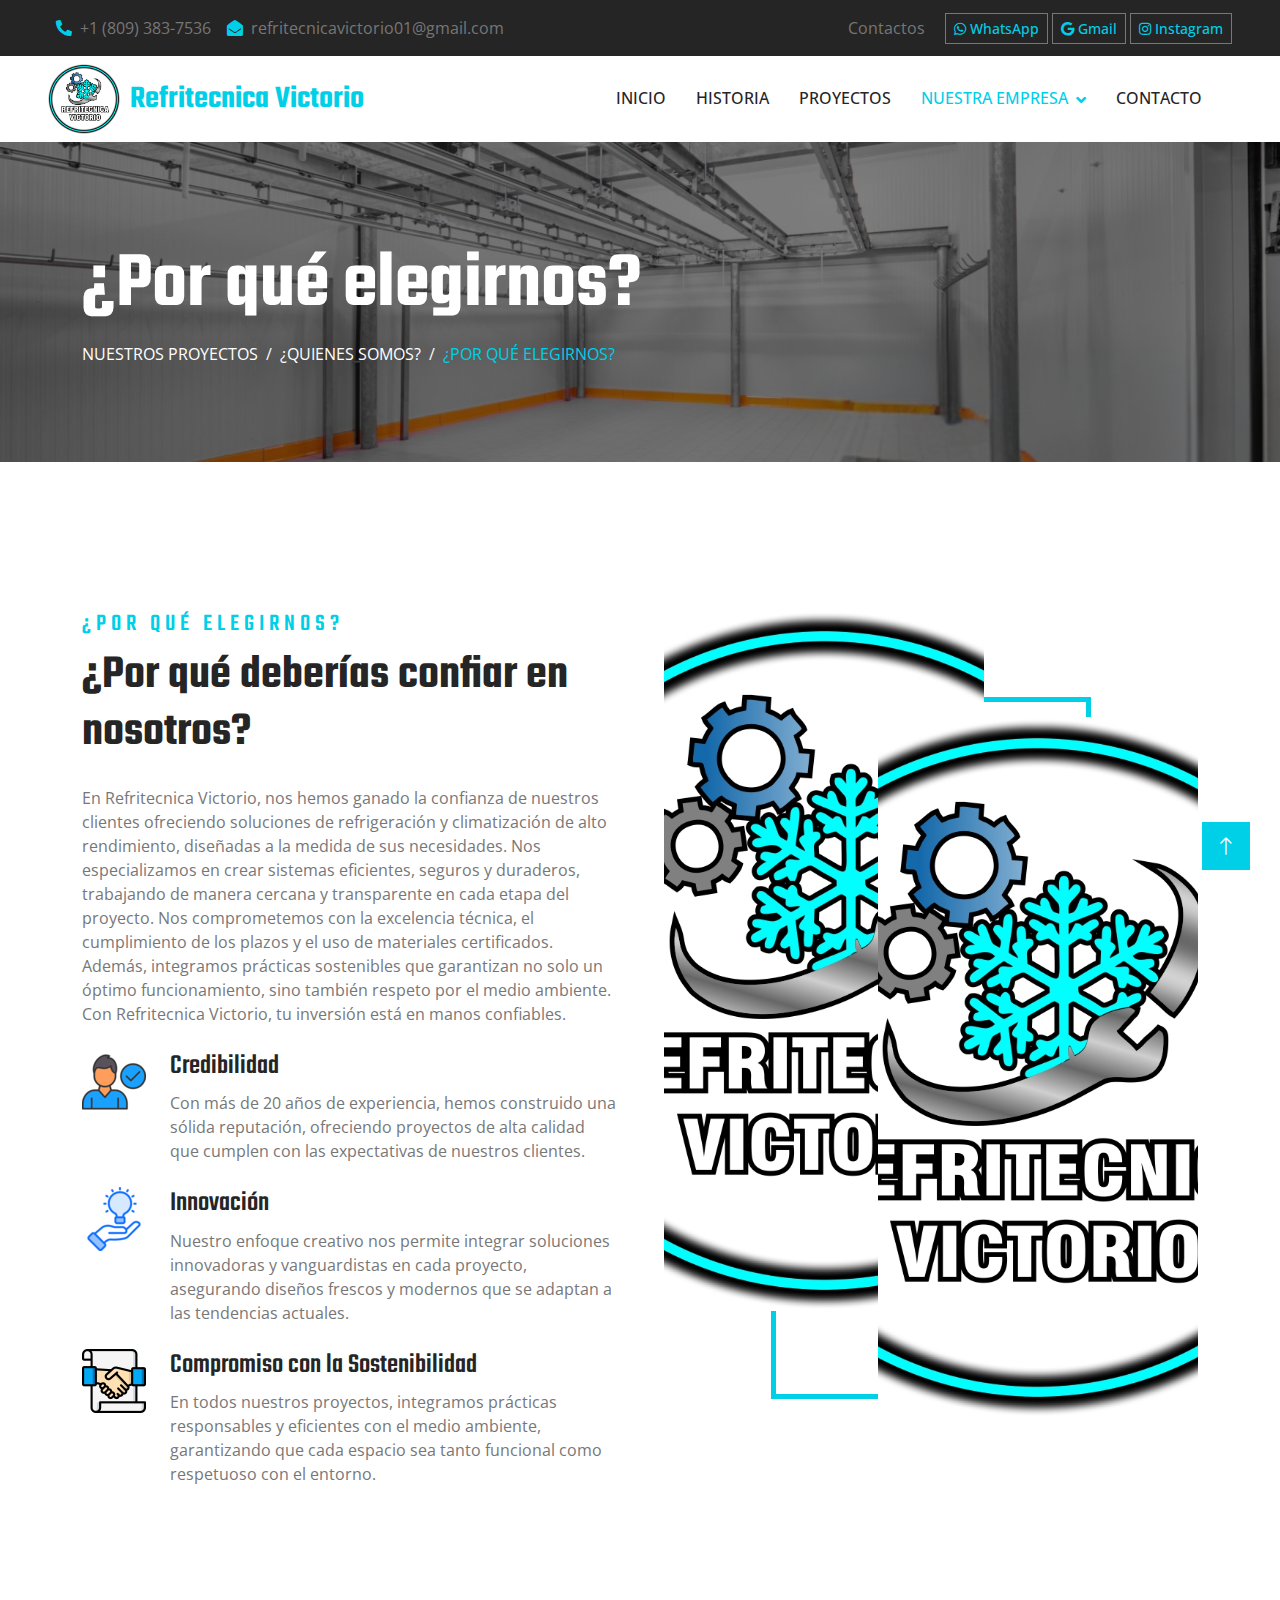
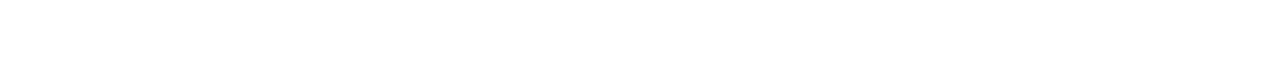
<file: project.html>
<!DOCTYPE html>
<html lang="en">

<head>
    <meta charset="utf-8">
    <title>Refritecnica Victorio</title>
    <!-- Meta tag viewport para hacerlo responsive -->
    <meta content="width=device-width, initial-scale=1.0" name="viewport">
    <meta content="" name="keywords">
    <meta content="" name="description">

    <!-- Favicon -->
    <link href="img/trabajosdarlin/LOGO2.jpg" rel="icon">

    <!-- Google Web Fonts -->
    <link rel="preconnect" href="https://fonts.googleapis.com">
    <link rel="preconnect" href="https://fonts.gstatic.com" crossorigin>
    <link href="https://fonts.googleapis.com/css2?family=Open+Sans:wght@400;500;600&family=Teko:wght@400;500;600&display=swap" rel="stylesheet">

    <!-- Icon Font Stylesheet -->
    <link href="https://cdnjs.cloudflare.com/ajax/libs/font-awesome/5.10.0/css/all.min.css" rel="stylesheet">
    <link href="https://cdn.jsdelivr.net/npm/bootstrap-icons@1.4.1/font/bootstrap-icons.css" rel="stylesheet">

    <!-- Libraries Stylesheet -->
    <link href="lib/animate/animate.min.css" rel="stylesheet">
    <link href="lib/owlcarousel/assets/owl.carousel.min.css" rel="stylesheet">
    <link href="lib/tempusdominus/css/tempusdominus-bootstrap-4.min.css" rel="stylesheet" />

    <!-- Customized Bootstrap Stylesheet -->
    <link href="css/bootstrap.min.css" rel="stylesheet">

    <!-- Template Stylesheet -->
    <link href="css/style.css" rel="stylesheet">
</head>

<body>
    <!-- Spinner Start -->
    <div id="spinner" class="show bg-white position-fixed translate-middle w-100 vh-100 top-50 start-50 d-flex align-items-center justify-content-center">
        <div class="spinner-border position-relative text-primary" style="width: 6rem; height: 6rem;" role="status"></div>
        <img class="position-absolute top-50 start-50 translate-middle" src="img/trabajosdarlin/LOGO2.jpg" alt="Icon">
    </div>
    <!-- Spinner End -->

<!-- Topbar Start -->
<div class="container-fluid bg-dark p-0 wow fadeIn" data-wow-delay="0.1s">
    <div class="row gx-0 d-none d-lg-flex"> <!-- Aseguramos que solo se vea en pantallas grandes -->
        <div class="col-lg-7 px-5 text-start">
            <div class="h-auto d-inline-flex align-items-center py-3 me-3">
                <a class="text-body px-2" href="tel:+0123456789"><i class="fa fa-phone-alt text-primary me-2"></i>+1 (809) 383-7536</a>
                <a class="text-body px-2" href="mailto:info@example.com"><i class="fa fa-envelope-open text-primary me-2"></i>refritecnicavictorio01@gmail.com</a>
            </div>
        </div>
        <div class="col-lg-5 px-5 text-end">
            <div class="h-auto d-inline-flex align-items-center py-3 me-2">
                <a class="text-body px-2" href="">Contactos</a>
            </div>
            <div class="h-auto d-inline-flex align-items-center">
                <a class="btn btn-sm btn-outline-body me-1" href="https://wa.me/18093837536" target="_blank">
                    <i class="fab fa-whatsapp"></i> WhatsApp
                </a>
                <a class="btn btn-sm btn-outline-body me-1" href="https://mail.google.com/mail/?view=cm&fs=1&to=refritecnicavictorio01@gmail.com" target="_blank">
                    <i class="fab fa-google"></i> Gmail
                </a>
                <a class="btn btn-sm btn-outline-body me-0" href="https://www.instagram.com/refritecnicavictorio/" target="_blank">
                    <i class="fab fa-instagram"></i> Instagram
                </a>
            </div>
        </div>
    </div>
</div>
<!-- Topbar End -->


    <!-- Navbar Start -->
    <nav class="navbar navbar-expand-lg bg-white navbar-light sticky-top py-lg-0 px-lg-5 wow fadeIn" data-wow-delay="0.1s">
        <a href="index.html" class="navbar-brand ms-4 ms-lg-0 d-flex align-items-center">
            <img src="img/trabajosdarlin/LOGO2.jpg" alt="Icon"> <!-- Imagen del logo -->
            <h1 class="text-primary m-0">Refritecnica Victorio</h1> <!-- Texto al lado del logo -->
        </a>
    <button type="button" class="navbar-toggler me-4" data-bs-toggle="collapse" data-bs-target="#navbarCollapse">
        <span class="navbar-toggler-icon"></span>
    </button>
    <div class="collapse navbar-collapse" id="navbarCollapse">
        <div class="navbar-nav ms-auto p-4 p-lg-0">
            <a href="index.html" class="nav-item nav-link">Inicio</a>
            <a href="about.html" class="nav-item nav-link ">Historia</a>
            <a href="service.html" class="nav-item nav-link">Proyectos</a>
            <div class="nav-item dropdown">
                <a href="#" class="nav-link dropdown-toggle active" data-bs-toggle="dropdown">Nuestra Empresa</a>
                <div class="dropdown-menu border-0 m-0">
                    <a href="feature.html" class="dropdown-item">¿Quienes Somos?</a>
                    <a href="project.html" class="dropdown-item active">¿Por qué elegirnos?</a>
                    <a href="team.html" class="dropdown-item">Nuestros Proyectos</a>
                    <a href="appointment.html" class="dropdown-item">Cita previa</a>
                    <a href="testimonial.html" class="dropdown-item">Testimonios</a>
                </div>
            </div>
            <a href="Contacto.html" class="nav-item nav-link">Contacto</a>
        </div>
    </div>
</nav>
<!-- Navbar End -->


    <!-- Page Header Start -->
    <div class="container-fluid page-header py-5 mb-5 wow fadeIn" data-wow-delay="0.1s">
        <div class="container py-5">
            <h1 class="display-1 text-white animated slideInDown">¿Por qué elegirnos?</h1>
            <nav aria-label="breadcrumb animated slideInDown">
                <ol class="breadcrumb text-uppercase mb-0">
                    <li class="breadcrumb-item"><a class="text-white" href="#">Nuestros Proyectos</a></li>
                    <li class="breadcrumb-item"><a class="text-white" href="#">¿Quienes Somos?</a></li>
                    <li class="breadcrumb-item  text-primary active" aria-current="page">¿Por qué elegirnos?</li>
                </ol>
            </nav>
        </div>
    </div>
    <!-- Page Header End -->


        <!-- Feature Start -->
<div class="container-xxl py-5">
    <div class="container">
        <div class="row g-5">
            <div class="col-lg-6 wow fadeInUp" data-wow-delay="0.1s">
                <h4 class="section-title">¿Por qué elegirnos?</h4>
                <h1 class="display-5 mb-4">¿Por qué deberías confiar en nosotros?</h1>
                <p class="mb-4">En Refritecnica Victorio, nos hemos ganado la confianza de nuestros clientes ofreciendo soluciones de refrigeración y climatización de alto rendimiento, diseñadas a la medida de sus necesidades.
                    Nos especializamos en crear sistemas eficientes, seguros y duraderos, trabajando de manera cercana y transparente en cada etapa del proyecto. Nos comprometemos con la excelencia técnica, el cumplimiento de los plazos y el uso de materiales certificados. Además, integramos prácticas sostenibles que garantizan no solo un óptimo funcionamiento, sino también respeto por el medio ambiente.
                    Con Refritecnica Victorio, tu inversión está en manos confiables.</p>
                <div class="row g-4">
                    <div class="col-12">
                        <div class="d-flex align-items-start">
                            <img class="flex-shrink-0" src="img/icons/icon-4.png" alt="Icon">
                            <div class="ms-4">
                                <h3>Credibilidad</h3>
                                <p class="mb-0">Con más de 20 años de experiencia, hemos construido una sólida reputación, ofreciendo proyectos de alta calidad que cumplen con las expectativas de nuestros clientes.</p>
                            </div>
                        </div>
                    </div>
                    <div class="col-12">
                        <div class="d-flex align-items-start">
                            <img class="flex-shrink-0" src="img/icons/icon-5.png" alt="Icon">
                            <div class="ms-4">
                                <h3>Innovación</h3>
                                <p class="mb-0"> Nuestro enfoque creativo nos permite integrar soluciones innovadoras y vanguardistas en cada proyecto, asegurando diseños frescos y modernos que se adaptan a las tendencias actuales.</p>
                            </div>
                        </div>
                    </div>
                    <div class="col-12">
                        <div class="d-flex align-items-start">
                            <img class="flex-shrink-0" src="img/icons/icon-8.png" alt="Icon">
                            <div class="ms-4">
                                <h3>Compromiso con la Sostenibilidad</h3>
                                <p class="mb-0">En todos nuestros proyectos, integramos prácticas responsables y eficientes con el medio ambiente, garantizando que cada espacio sea tanto funcional como respetuoso con el entorno.</p>
                            </div>
                        </div>
                    </div>
                </div>
            </div>
            <div class="col-lg-6 wow fadeInUp" data-wow-delay="0.5s">
                <div class="feature-img">
                    <img class="img-fluid" src="img/trabajosdarlin/LOGO2.jpg" alt="">
                    <img class="img-fluid" src="img/trabajosdarlin/LOGO2.jpg" alt="">
                </div>
            </div>
        </div>
    </div>
</div>
<!-- Feature End -->
        

  <!-- Footer Start -->
<div class="container-fluid bg-dark text-body footer mt-5 pt-5 px-0 wow fadeIn" data-wow-delay="0.1s">
    <div class="container-fluid copyright">
        <div class="container">
            <div class="row">
                
                </div>
            </div>
        </div>
    </div>
</div>
<!-- Footer End -->


    <!-- Back to Top -->
    <a href="#" class="btn btn-lg btn-primary btn-lg-square back-to-top"><i class="bi bi-arrow-up"></i></a>


    <!-- JavaScript Libraries -->
    <script src="https://code.jquery.com/jquery-3.4.1.min.js"></script>
    <script src="https://cdn.jsdelivr.net/npm/bootstrap@5.0.0/dist/js/bootstrap.bundle.min.js"></script>
    <script src="lib/wow/wow.min.js"></script>
    <script src="lib/easing/easing.min.js"></script>
    <script src="lib/waypoints/waypoints.min.js"></script>
    <script src="lib/counterup/counterup.min.js"></script>
    <script src="lib/owlcarousel/owl.carousel.min.js"></script>
    <script src="lib/tempusdominus/js/moment.min.js"></script>
    <script src="lib/tempusdominus/js/moment-timezone.min.js"></script>
    <script src="lib/tempusdominus/js/tempusdominus-bootstrap-4.min.js"></script>

    <!-- Template Javascript -->
    <script src="js/main.js"></script>
</body>

</html>
</file>
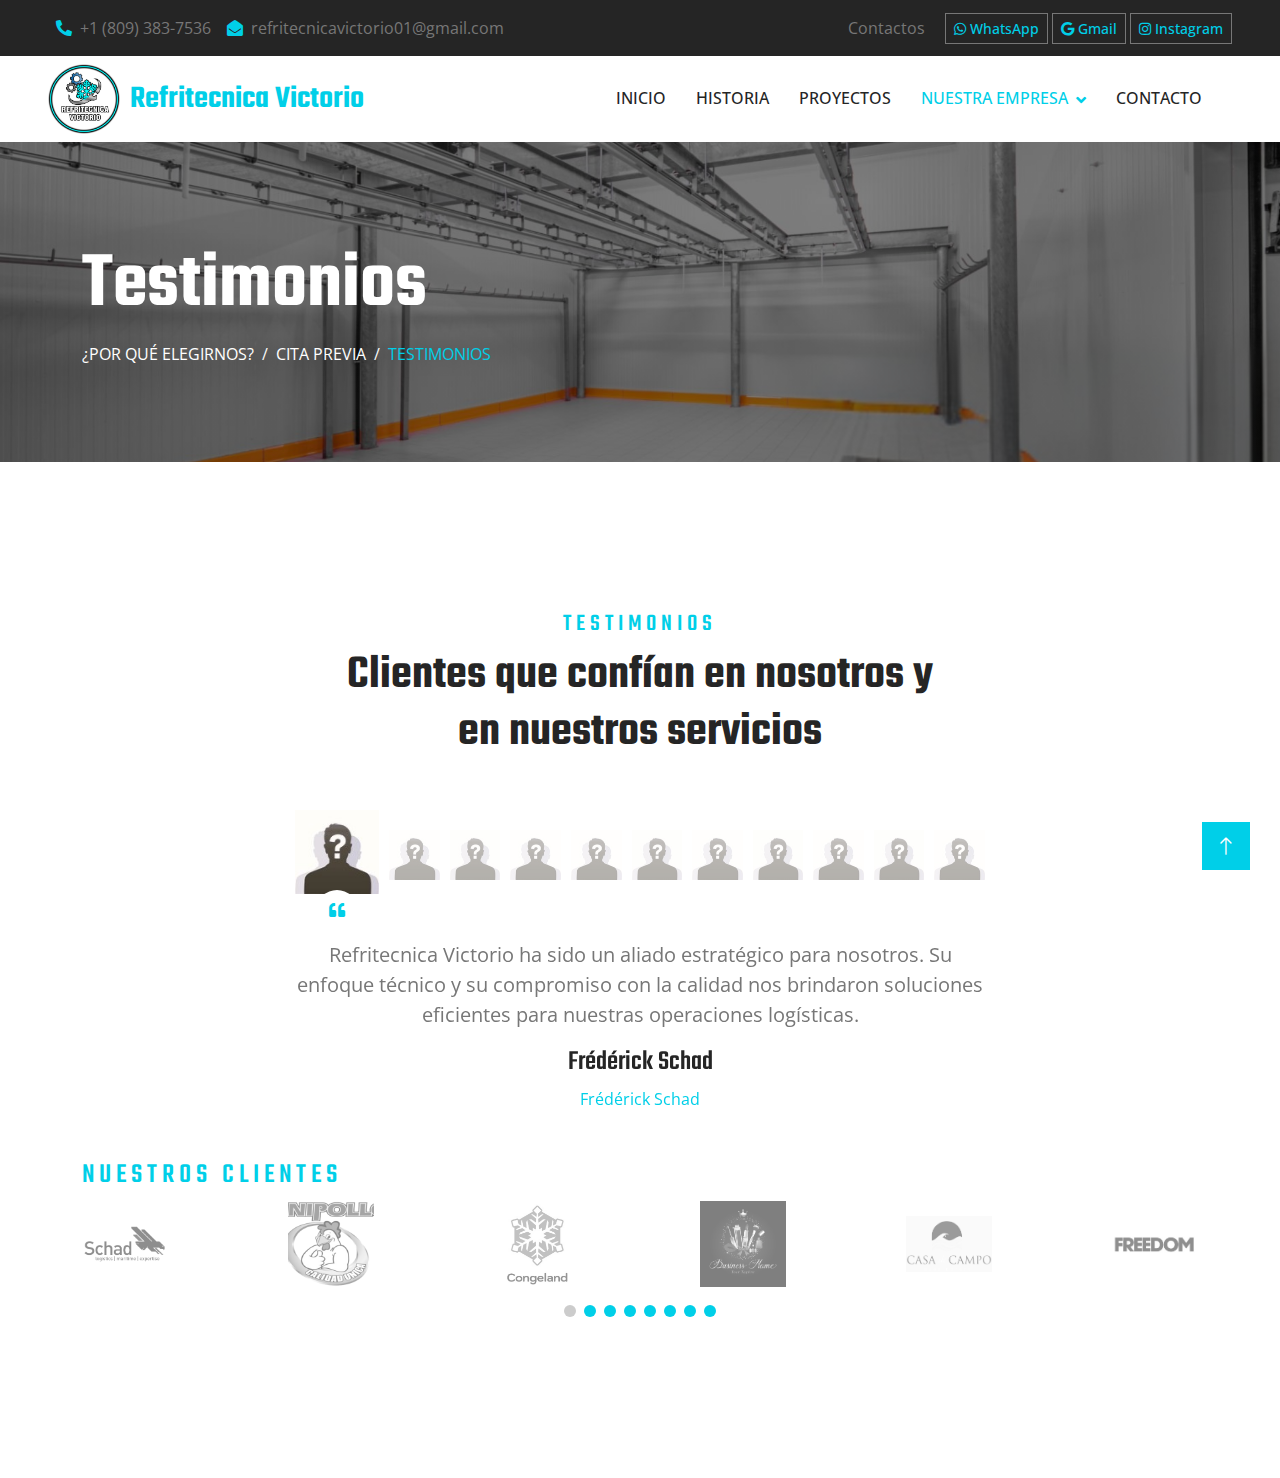
<file: testimonial.html>
<!DOCTYPE html>
<html lang="en">

<head>
    <meta charset="utf-8">
    <title>Refritecnica Victorio</title>
    <!-- Meta tag viewport para hacerlo responsive -->
    <meta content="width=device-width, initial-scale=1.0" name="viewport">
    <meta content="" name="keywords">
    <meta content="" name="description">

    <!-- Favicon -->
    <link href="img/trabajosdarlin/LOGO2.jpg" rel="icon">

    <!-- Google Web Fonts -->
    <link rel="preconnect" href="https://fonts.googleapis.com">
    <link rel="preconnect" href="https://fonts.gstatic.com" crossorigin>
    <link href="https://fonts.googleapis.com/css2?family=Open+Sans:wght@400;500;600&family=Teko:wght@400;500;600&display=swap" rel="stylesheet">

    <!-- Icon Font Stylesheet -->
    <link href="https://cdnjs.cloudflare.com/ajax/libs/font-awesome/5.10.0/css/all.min.css" rel="stylesheet">
    <link href="https://cdn.jsdelivr.net/npm/bootstrap-icons@1.4.1/font/bootstrap-icons.css" rel="stylesheet">

    <!-- Libraries Stylesheet -->
    <link href="lib/animate/animate.min.css" rel="stylesheet">
    <link href="lib/owlcarousel/assets/owl.carousel.min.css" rel="stylesheet">
    <link href="lib/tempusdominus/css/tempusdominus-bootstrap-4.min.css" rel="stylesheet" />

    <!-- Customized Bootstrap Stylesheet -->
    <link href="css/bootstrap.min.css" rel="stylesheet">

    <!-- Template Stylesheet -->
    <link href="css/style.css" rel="stylesheet">
</head>

<body>
    <!-- Spinner Start -->
    <div id="spinner" class="show bg-white position-fixed translate-middle w-100 vh-100 top-50 start-50 d-flex align-items-center justify-content-center">
        <div class="spinner-border position-relative text-primary" style="width: 6rem; height: 6rem;" role="status"></div>
        <img class="position-absolute top-50 start-50 translate-middle" src="img/trabajosdarlin/LOGO2.jpg" alt="Icon">
    </div>
    <!-- Spinner End -->

<!-- Topbar Start -->
<div class="container-fluid bg-dark p-0 wow fadeIn" data-wow-delay="0.1s">
    <div class="row gx-0 d-none d-lg-flex"> <!-- Aseguramos que solo se vea en pantallas grandes -->
        <div class="col-lg-7 px-5 text-start">
            <div class="h-auto d-inline-flex align-items-center py-3 me-3">
                <a class="text-body px-2" href="tel:+0123456789"><i class="fa fa-phone-alt text-primary me-2"></i>+1 (809) 383-7536</a>
                <a class="text-body px-2" href="mailto:info@example.com"><i class="fa fa-envelope-open text-primary me-2"></i>refritecnicavictorio01@gmail.com</a>
            </div>
        </div>
        <div class="col-lg-5 px-5 text-end">
            <div class="h-auto d-inline-flex align-items-center py-3 me-2">
                <a class="text-body px-2" href="">Contactos</a>
            </div>
            <div class="h-auto d-inline-flex align-items-center">
                <a class="btn btn-sm btn-outline-body me-1" href="https://wa.me/18093837536" target="_blank">
                    <i class="fab fa-whatsapp"></i> WhatsApp
                </a>
                <a class="btn btn-sm btn-outline-body me-1" href="https://mail.google.com/mail/?view=cm&fs=1&to=refritecnicavictorio01@gmail.com" target="_blank">
                    <i class="fab fa-google"></i> Gmail
                </a>
                <a class="btn btn-sm btn-outline-body me-0" href="https://www.instagram.com/refritecnicavictorio/" target="_blank">
                    <i class="fab fa-instagram"></i> Instagram
                </a>
            </div>
        </div>
    </div>
</div>
<!-- Topbar End -->


 <!-- Navbar Start -->
<nav class="navbar navbar-expand-lg bg-white navbar-light sticky-top py-lg-0 px-lg-5 wow fadeIn" data-wow-delay="0.1s">
    <a href="index.html" class="navbar-brand ms-4 ms-lg-0 d-flex align-items-center">
        <img src="img/trabajosdarlin/LOGO2.jpg" alt="Icon"> <!-- Imagen del logo -->
      
        <h1 class="text-primary m-0">Refritecnica Victorio</h1> <!-- Texto al lado del logo -->
    </a>
    <button type="button" class="navbar-toggler me-4" data-bs-toggle="collapse" data-bs-target="#navbarCollapse">
        <span class="navbar-toggler-icon"></span>
    </button>
    <div class="collapse navbar-collapse" id="navbarCollapse">
        <div class="navbar-nav ms-auto p-4 p-lg-0">
            <a href="index.html" class="nav-item nav-link">Inicio</a>
            <a href="about.html" class="nav-item nav-link">Historia</a>
            <a href="service.html" class="nav-item nav-link">Proyectos</a>
            <div class="nav-item dropdown">
                <a href="#" class="nav-link dropdown-toggle active" data-bs-toggle="dropdown">Nuestra Empresa</a>
                <div class="dropdown-menu border-0 m-0">
                    <a href="feature.html" class="dropdown-item">¿Quienes Somos?</a>
                    <a href="project.html" class="dropdown-item">¿Por qué elegirnos?</a>
                    <a href="team.html" class="dropdown-item">Nuestros Proyectos</a>
                    <a href="appointment.html" class="dropdown-item">Cita previa</a>
                    <a href="testimonial.html" class="dropdown-item active">Testimonios</a>
                </div>
            </div>
            <a href="Contacto.html" class="nav-item nav-link">Contacto</a>
        </div>
    </div>
</nav>
<!-- Navbar End -->


    <!-- Page Header Start -->
    <div class="container-fluid page-header py-5 mb-5 wow fadeIn" data-wow-delay="0.1s">
        <div class="container py-5">
            <h1 class="display-1 text-white animated slideInDown">Testimonios</h1>
            <nav aria-label="breadcrumb animated slideInDown">
                <ol class="breadcrumb text-uppercase mb-0">
                    <li class="breadcrumb-item"><a class="text-white" href="#">¿Por qué elegirnos?</a></li>
                    <li class="breadcrumb-item"><a class="text-white" href="#">Cita previa</a></li>
                    <li class="breadcrumb-item text-primary active" aria-current="page">Testimonios</li>
                </ol>
            </nav>
        </div>
    </div>
    <!-- Page Header End -->


 <!-- Testimonial Start -->
 <div class="container-xxl py-5">
    <div class="container">
        <div class="text-center mx-auto mb-5 wow fadeInUp" data-wow-delay="0.1s" style="max-width: 600px;">
            <h4 class="section-title">Testimonios</h4>
            <h1 class="display-5 mb-4">Clientes que confían en nosotros y en nuestros servicios</h1>
        </div>
        <div class="owl-carousel testimonial-carousel wow fadeInUp" data-wow-delay="0.1s">

            <div class="testimonial-item text-center" data-dot="<img class='img-fluid' src='img/trabajosdarlin/igconito.jpg' alt=''>">
                <p class="fs-5">
                    Refritecnica Victorio ha sido un aliado estratégico para nosotros. Su enfoque técnico y su compromiso con la calidad nos brindaron soluciones eficientes para nuestras operaciones logísticas.
                </p>
                <h3>Frédérick Schad</h3>
                <span class="text-primary">Frédérick Schad</span>
            </div>

            <div class="testimonial-item text-center" data-dot="<img class='img-fluid' src='img/trabajosdarlin/igconito.jpg' alt=''>">
                <p class="fs-5">
                    En Unipollo necesitábamos una solución confiable para nuestras cámaras frigoríficas. Refritecnica Victorio nos ofreció un servicio impecable desde el diseño hasta la instalación. Los recomendamos completamente.
                </p>
                <h3>Unipollo</h3>
                <span class="text-primary">Unipollo</span>
            </div>

            <div class="testimonial-item text-center" data-dot="<img class='img-fluid' src='img/trabajosdarlin/igconito.jpg' alt=''>">
                <p class="fs-5">
                    Nuestra planta requería sistemas de refrigeración eficientes y seguros. Refritecnica Victorio diseñó una solución a medida que superó nuestras expectativas.
                </p>
                <h3>Congeland</h3>
                <span class="text-primary">Congeland</span>
            </div>

            <div class="testimonial-item text-center" data-dot="<img class='img-fluid' src='img/trabajosdarlin/igconito.jpg' alt=''>">
                <p class="fs-5">
                    En Frizzmi valoramos la innovación, y eso fue exactamente lo que recibimos. Refritecnica Victorio modernizó nuestros sistemas con tecnología de última generación.
                </p>
                <h3>Empresa Frizzmi</h3>
                <span class="text-primary">Frizzmi</span>
            </div>

            <div class="testimonial-item text-center" data-dot="<img class='img-fluid' src='img/trabajosdarlin/igconito.jpg' alt=''>">
                <p class="fs-5">
                    Cosnetup necesitaba un sistema de climatización confiable para sus instalaciones. El equipo de Refritecnica Victorio respondió con rapidez y profesionalismo.
                </p>
                <h3>Cosnetup</h3>
                <span class="text-primary">Cosnetup</span>
            </div>

            <div class="testimonial-item text-center" data-dot="<img class='img-fluid' src='img/trabajosdarlin/igconito.jpg' alt=''>">
                <p class="fs-5">
                    Casa de Campo confió en Refritecnica Victorio para la climatización de varias áreas del resort. La calidad del servicio y la atención al detalle fueron excepcionales.
                </p>
                <h3>Casa de Campo</h3>
                <span class="text-primary">Casa de Campo</span>
            </div>

            <div class="testimonial-item text-center" data-dot="<img class='img-fluid' src='img/trabajosdarlin/igconito.jpg' alt=''>">
                <p class="fs-5">
                    Confiamos en Refritecnica Victorio para el diseño e instalación de nuestras cámaras de congelación. El resultado fue óptimo y muy eficiente.
                </p>
                <h3>Friodom</h3>
                <span class="text-primary">Friodom</span>
            </div>

            <div class="testimonial-item text-center" data-dot="<img class='img-fluid' src='img/trabajosdarlin/igconito.jpg' alt=''>">
                <p class="fs-5">
                    Refritecnica Victorio convirtió nuestras necesidades técnicas en soluciones reales. Su equipo es altamente profesional y siempre disponible.
                </p>
                <h3>Mesías</h3>
                <span class="text-primary">Mesías</span>
            </div>

            <div class="testimonial-item text-center" data-dot="<img class='img-fluid' src='img/trabajosdarlin/igconito.jpg' alt=''>">
                <p class="fs-5">
                    Como empresa del sector marino, necesitábamos precisión y fiabilidad en sistemas de frío. Refritecnica Victorio cumplió con creces.
                </p>
                <h3>Shellfish del Caribe</h3>
                <span class="text-primary">Shellfish del Caribe</span>
            </div>

            <div class="testimonial-item text-center" data-dot="<img class='img-fluid' src='img/trabajosdarlin/igconito.jpg' alt=''>">
                <p class="fs-5">
                    Friodom es una empresa exigente, y Refritecnica Victorio logró cumplir cada una de nuestras expectativas con puntualidad y calidad.
                </p>
                <h3>Friodom</h3>
                <span class="text-primary">Friodom</span>
            </div>

            <div class="testimonial-item text-center" data-dot="<img class='img-fluid' src='img/trabajosdarlin/igconito.jpg' alt=''>">
                <p class="fs-5">
                    En La Locanda buscábamos eficiencia sin comprometer la estética. El equipo de Refritecnica Victorio instaló un sistema de climatización perfecto para nuestro restaurante.
                </p>
                <h3>Restaurante La Locanda</h3>
                <span class="text-primary">La Locanda</span>
            </div>

        </div>
    </div>
</div>

        
            </div>
        </div>      
    </div>
</div>
<!-- Testimonial End -->
        

<!-- Clients Section -->
<section id="clients" class="clients section">
    <div class="container" data-aos="fade-up" data-aos-delay="100">
      <div class="swiper init-swiper">
        <!-- Contenedor de las imágenes del cliente -->
        <h3 class="section-title">Nuestros Clientes</h3>
        <div class="swiper-wrapper align-items-center">
            <div class="swiper-slide"><img src="img/icons/toto.png" class="img-fluid" alt="Logo toto"></div>
            <div class="swiper-slide"><img src="img/icons/toto1.png" class="img-fluid" alt="Logo toto1"></div>
            <div class="swiper-slide"><img src="img/icons/toto2.PNG" class="img-fluid" alt="Logo toto2"></div>
            <div class="swiper-slide"><img src="img/icons/toto3.jpg" class="img-fluid" alt="Logo toto3"></div>
            <div class="swiper-slide"><img src="img/icons/toto4.jpg" class="img-fluid" alt="Logo toto4"></div>
            <div class="swiper-slide"><img src="img/icons/toto5.PNG" class="img-fluid" alt="Logo toto5"></div>
            <div class="swiper-slide"><img src="img/icons/toto6.png" class="img-fluid" alt="Logo toto6"></div>
            <div class="swiper-slide"><img src="img/icons/toto7.jpg" class="img-fluid" alt="Logo toto7"></div>
          </div>
        <!-- Paginación -->
        <div class="swiper-pagination"></div>
      </div>
    </div>
  </section><!-- /Clients Section -->
  
  <!-- Incluir el CSS de Swiper -->
  <link rel="stylesheet" href="https://unpkg.com/swiper/swiper-bundle.min.css">
  
  <!-- Script de Swiper -->
  <script src="https://unpkg.com/swiper/swiper-bundle.min.js"></script>
  
  <script>
    // Inicializar Swiper
    var swiper = new Swiper('.swiper', {
      loop: true, // Habilitar loop
      speed: 600, // Velocidad de transición
      autoplay: {
        delay: 5000, // Autoplay cada 5 segundos
      },
      slidesPerView: 'auto', // Ajusta la cantidad de slides que se muestran en pantalla
      pagination: {
        el: '.swiper-pagination', // Elemento de paginación
        type: 'bullets', // Tipo de paginación (puntos)
        clickable: true, // Permitir que se haga clic en los puntos
      },
      breakpoints: {
        320: {
          slidesPerView: 2, // Número de slides a mostrar en pantallas pequeñas
          spaceBetween: 40, // Espacio entre slides
        },
        480: {
          slidesPerView: 3, // Número de slides a mostrar en pantallas medianas
          spaceBetween: 60,
        },
        640: {
          slidesPerView: 4, // Número de slides a mostrar en pantallas más grandes
          spaceBetween: 80,
        },
        992: {
          slidesPerView: 6, // Número de slides a mostrar en pantallas grandes
          spaceBetween: 120,
        },
      },
    });
  </script>
  
  <!-- Estilo para la sección de clientes -->
  <style>
    .clients .swiper-slide img {
      opacity: 0.5;
      transition: 0.3s;
      filter: grayscale(100%);
    }
  
    .clients .swiper-slide img:hover {
      filter: none;
      opacity: 1;
    }
  
    .clients .swiper-pagination {
      margin-top: 20px;
      position: relative;
    }
  
    .clients .swiper-pagination .swiper-pagination-bullet {
      width: 12px;
      height: 12px;
      opacity: 1;
      background-color: #00CFE8;
    }
  
    .clients .swiper-pagination .swiper-pagination-bullet-active {
        background-color: #CCCCCC; /* Cambia el color del punto activo a un gris claro */
    }
  </style>
  </section><!-- /Clients Section -->

    <!-- Footer Start -->
    <div class="container-fluid bg-dark text-body footer mt-5 pt-5 px-0 wow fadeIn" data-wow-delay="0.1s">
        <div class="container-fluid copyright">
            <div class="container">
                
                    </div>
                </div>
            </div>
        </div>
    </div>
    <!-- Footer End -->


    <!-- Back to Top -->
    <a href="#" class="btn btn-lg btn-primary btn-lg-square back-to-top"><i class="bi bi-arrow-up"></i></a>


    <!-- JavaScript Libraries -->
    <script src="https://code.jquery.com/jquery-3.4.1.min.js"></script>
    <script src="https://cdn.jsdelivr.net/npm/bootstrap@5.0.0/dist/js/bootstrap.bundle.min.js"></script>
    <script src="lib/wow/wow.min.js"></script>
    <script src="lib/easing/easing.min.js"></script>
    <script src="lib/waypoints/waypoints.min.js"></script>
    <script src="lib/counterup/counterup.min.js"></script>
    <script src="lib/owlcarousel/owl.carousel.min.js"></script>
    <script src="lib/tempusdominus/js/moment.min.js"></script>
    <script src="lib/tempusdominus/js/moment-timezone.min.js"></script>
    <script src="lib/tempusdominus/js/tempusdominus-bootstrap-4.min.js"></script>

    <!-- Template Javascript -->
    <script src="js/main.js"></script>
</body>

</html>
</file>
<file: css/style.css>
/********** Template CSS **********/
:root {
    --primary:#00CFE8;
    --light: #F8F8F8;
    --dark: #252525;
}

h1,
h2,
.h1,
.h2,
.fw-bold {
    font-weight: 600 !important;
}

h3,
h4,
.h3,
.h4,
.fw-medium {
    font-weight: 500 !important;
}

h5,
h6,
.h5,
.h6,
.fw-normal {
    font-weight: 400 !important;
}

.back-to-top {
    position: fixed;
    display: none;
    right: 30px;
    bottom: 30px;
    z-index: 99;
}


/*** Spinner ***/
#spinner {
    opacity: 0;
    visibility: hidden;
    transition: opacity .5s ease-out, visibility 0s linear .5s;
    z-index: 99999;
}

#spinner.show {
    transition: opacity .5s ease-out, visibility 0s linear 0s;
    visibility: visible;
    opacity: 1;
}


/*** Button ***/
.btn {
    font-weight: 500;
    transition: .5s;
}

.btn.btn-primary,
.btn.btn-secondary {
    color: #FFFFFF;
}

.btn-square {
    width: 38px;
    height: 38px;
}

.btn-sm-square {
    width: 32px;
    height: 32px;
}

.btn-lg-square {
    width: 48px;
    height: 48px;
}

.btn-square,
.btn-sm-square,
.btn-lg-square {
    padding: 0;
    display: flex;
    align-items: center;
    justify-content: center;
    font-weight: normal;
}

.btn-outline-body {
    color: var(--primary);
    border-color: #777777;
}

.btn-outline-body:hover {
    color: #FFFFFF;
    background: var(--primary);
    border-color: var(--primary);
}


/*** Navbar ***/
.navbar .dropdown-toggle::after {
    border: none;
    content: "\f107";
    font-family: "Font Awesome 5 Free";
    font-weight: 900;
    vertical-align: middle;
    margin-left: 8px;
}

.navbar .navbar-nav .nav-link {
    margin-right: 30px;
    padding: 30px 0;
    color: var(--dark);
    font-weight: 500;
    text-transform: uppercase;
    outline: none;
}

.navbar .navbar-nav .nav-link:hover,
.navbar .navbar-nav .nav-link.active {
    color: var(--primary);
}

.navbar.sticky-top {
    top: -100px;
    transition: .5s;
}

@media (max-width: 991.98px) {
    .navbar .navbar-nav .nav-link {
        margin-right: 0;
        padding: 10px 0;
    }

    .navbar .navbar-nav {
        border-top: 1px solid #EEEEEE;
    }
}

@media (min-width: 992px) {
    .navbar .nav-item .dropdown-menu {
        display: block;
        visibility: hidden;
        top: 100%;
        transform: rotateX(-75deg);
        transform-origin: 0% 0%;
        transition: .5s;
        opacity: 0;
    }

    .navbar .nav-item:hover .dropdown-menu {
        transform: rotateX(0deg);
        visibility: visible;
        transition: .5s;
        opacity: 1;
    }
}


/*** Header ***/
.owl-carousel-inner {
    position: absolute;
    width: 100%;
    height: 100%;
    top: 0;
    left: 0;
    display: flex;
    align-items: center;
    background: rgba(0, 0, 0, .5);
}

@media (max-width: 768px) {
    .header-carousel .owl-carousel-item {
        position: relative;
        min-height: 500px;
    }

    .header-carousel .owl-carousel-item img {
        position: absolute;
        width: 100%;
        height: 100%;
        object-fit: cover;
    }

    .header-carousel .owl-carousel-item p {
        font-size: 16px !important;
    }
}

.header-carousel .owl-dots {
    position: absolute;
    width: 60px;
    height: 100%;
    top: 0;
    right: 30px;
    display: flex;
    flex-direction: column;
    align-items: center;
    justify-content: center;
}

.header-carousel .owl-dots .owl-dot {
    position: relative;
    width: 45px;
    height: 45px;
    margin: 5px 0;
    background: var(--dark);
    transition: .5s;
}

.header-carousel .owl-dots .owl-dot.active {
    width: 60px;
    height: 60px;
}

.header-carousel .owl-dots .owl-dot img {
    position: absolute;
    width: 100%;
    height: 100%;
    object-fit: cover;
    padding: 2px;
    transition: .5s;
    opacity: .3;
}

.header-carousel .owl-dots .owl-dot.active img {
    opacity: 1;
}

.page-header {
    background: linear-gradient(rgba(0, 0, 0, .5), rgba(0, 0, 0, .5)), url(../img/icons/1.png) center center no-repeat;
    background-size: cover;
}

.breadcrumb-item+.breadcrumb-item::before {
    color: var(--light);
}


/*** Section Title ***/
.section-title {
    color: var(--primary);
    font-weight: 600;
    letter-spacing: 5px;
    text-transform: uppercase;
}


/*** Facts ***/
.fact-item .fact-icon {
    width: 120px;
    height: 120px;
    margin-top: -60px;
    margin-bottom: 1.5rem;
    display: inline-flex;
    align-items: center;
    justify-content: center;
    background: #FFFFFF;
    border-radius: 120px;
    transition: .5s;
}

.fact-item:hover .fact-icon {
    background: var(--dark);
}

.fact-item .fact-icon i {
    color: var(--primary);
    transition: .5;
}

.fact-item:hover .fact-icon i {
    color: #FFFFFF;
}


/*** About & Feature ***/
.about-img,
.feature-img {
    position: relative;
    height: 100%;
    min-height: 400px;
}

.about-img img,
.feature-img img {
    position: absolute;
    width: 60%;
    height: 80%;
    object-fit: cover;
}

.about-img img:last-child,
.feature-img img:last-child {
    margin: 20% 0 0 40%;
}

.about-img::before,
.feature-img::before {
    position: absolute;
    content: "";
    width: 60%;
    height: 80%;
    top: 10%;
    left: 20%;
    border: 5px solid var(--primary);
    z-index: -1;
}


/*** Service ***/
.service-item .bg-img {
    position: absolute;
    width: 100%;
    height: 100%;
    object-fit: cover;
    z-index: -1;
}

.service-item .service-text {
    background: var(--light);
    transition: .5s;
}

.service-item:hover .service-text {
    background: rgba(0, 0, 0, .7);
}

.service-item * {
    transition: .5;
}

.service-item:hover * {
    color: #FFFFFF;
}

.service-item .btn {
    width: 40px;
    height: 40px;
    display: inline-flex;
    align-items: center;
    color: var(--dark);
    background: #FFFFFF;
    white-space: nowrap;
    overflow: hidden;
    transition: .5s;
}

.service-item:hover .btn {
    width: 140px;
}


/*** Project ***/
.project .nav .nav-link {
    background: var(--light);
    transition: .5s;
}

.project .nav .nav-link.active {
    background: var(--primary);
}

.project .nav .nav-link.active h3 {
    color: #FFFFFF !important;
}


/*** Team ***/
.team-items {
    margin: -.75rem;
}

.team-item {
    padding: .75rem;
}

.team-item::after {
    position: absolute;
    content: "";
    width: 100%;
    height: 0;
    top: 0;
    left: 0;
    background: #FFFFFF;
    transition: .5s;
    z-index: -1;
}

.team-item:hover::after {
    height: 100%;
    background: var(--primary);
}

.team-item .team-social {
    position: absolute;
    width: 100%;
    bottom: -20px;
    left: 0;
}

.team-item .team-social .btn {
    display: inline-flex;
    margin: 0 2px;
    color: var(--primary);
    background: var(--light);
}

.team-item .team-social .btn:hover {
    color: #FFFFFF;
    background: var(--primary);
}


/*** Appointment ***/
.bootstrap-datetimepicker-widget.bottom {
    top: auto !important;
}

.bootstrap-datetimepicker-widget .table * {
    border-bottom-width: 0px;
}

.bootstrap-datetimepicker-widget .table th {
    font-weight: 500;
}

.bootstrap-datetimepicker-widget.dropdown-menu {
    padding: 10px;
    border-radius: 2px;
}

.bootstrap-datetimepicker-widget table td.active,
.bootstrap-datetimepicker-widget table td.active:hover {
    background: var(--primary);
}

.bootstrap-datetimepicker-widget table td.today::before {
    border-bottom-color: var(--primary);
}


/*** Testimonial ***/
.testimonial-carousel {
    display: flex !important;
    flex-direction: column-reverse;
    max-width: 700px;
    margin: 0 auto;
}

.testimonial-carousel .owl-dots {
    height: 100px;
    display: flex;
    align-items: center;
    justify-content: center;
    margin-bottom: 30px;
}

.testimonial-carousel .owl-dots .owl-dot {
    position: relative;
    width: 60px;
    height: 60px;
    margin: 0 5px;
    transition: .5s;
}

.testimonial-carousel .owl-dots .owl-dot.active {
    width: 100px;
    height: 100px;
}

.testimonial-carousel .owl-dots .owl-dot::after {
    position: absolute;
    width: 40px;
    height: 40px;
    bottom: -20px;
    left: 50%;
    transform: translateX(-50%);
    display: flex;
    align-items: center;
    justify-content: center;
    content: "\f10d";
    font-family: "Font Awesome 5 Free";
    font-weight: 900;
    color: var(--primary);
    background: #FFFFFF;
    border-radius: 40px;
    transition: .5s;
    opacity: 0;
}

.testimonial-carousel .owl-dots .owl-dot.active::after {
    opacity: 1;
}

.testimonial-carousel .owl-dots .owl-dot img {
    opacity: .4;
    transition: .5s;
}

.testimonial-carousel .owl-dots .owl-dot.active img {
    opacity: 1;
}


/*** Footer ***/
.footer .btn.btn-link {
    display: block;
    margin-bottom: 5px;
    padding: 0;
    text-align: left;
    color: #777777;
    font-weight: normal;
    text-transform: capitalize;
    transition: .3s;
}

.footer .btn.btn-link::before {
    position: relative;
    content: "\f105";
    font-family: "Font Awesome 5 Free";
    font-weight: 900;
    color: var(--primary);
    margin-right: 10px;
}

.footer .btn.btn-link:hover {
    color: var(--primary);
    letter-spacing: 1px;
    box-shadow: none;
}

.footer .form-control {
    border-color: #777777;
}

.footer .copyright {
    padding: 25px 0;
    font-size: 15px;
    border-top: 1px solid rgba(256, 256, 256, .1);
}

.footer .copyright a {
    color: var(--light);
}

.footer .copyright a:hover {
    color: var(--primary);
}





.contact-email {
    display: inline-block;
    max-width: 100%;
    font-size: 16px;
    word-wrap: break-word; /* Asegura que el texto largo no se desborde */
    overflow-wrap: break-word; /* También ajusta las palabras largas */
    text-overflow: ellipsis; /* Muestra puntos suspensivos si el texto es largo */
    padding: 10px;
    background-color: #f0f0f0;
    border-radius: 5px;
  }

  /* Estilos responsive */
  @media screen and (max-width: 768px) {
    .contact-email {
      font-size: 14px; /* Ajusta el tamaño de fuente en pantallas pequeñas */
      padding: 10px;
      text-align: center; /* Centra el texto en pantallas pequeñas */
    }
  }

  /* Para asegurarnos de que el contenedor sea flexible y el texto se ajuste */
  .email-container {
    display: flex;
    justify-content: center;
    align-items: center;
    flex-wrap: wrap;
    padding: 10px;
    border: 1px solid #ccc;
    border-radius: 10px;
  }

  .email-container a {
    color: #0066cc;
    text-decoration: none;
    word-break: break-word; /* Esto hace que el correo se ajuste si es muy largo */
  }

  @media (max-width: 767px) {
    .container-xxl .row {
        padding-left: 15px;
        padding-right: 15px;
    }

    .d-flex .ms-4 {
        overflow-wrap: break-word;
        word-wrap: break-word;
        hyphens: auto;
    }

    .d-flex h3 {
        font-size: 14px; /* Puedes ajustar el tamaño de la fuente si es necesario */
        overflow: hidden;
        text-overflow: ellipsis;
        white-space: nowrap;
    }
}




.video-estilo-container {
    width: 100%; /* Ajusta el ancho del contenedor al 100% */
    display: flex;
    justify-content: center; /* Centra el video horizontalmente */
    margin: 20px 0; /* Espacio superior e inferior para despegar el video */
}

.video-estilo {
    width: 100%; /* Ajusta el ancho del video al 100% del contenedor */
    max-width: 900px; /* Establece un ancho máximo mayor para el video */
    height: 450px; /* Define una altura fija para el video */
    border-radius: 10px; /* Bordes redondeados */
    box-shadow: 0 4px 8px rgba(0, 0, 0, 0.3); /* Sombra alrededor del video */
    border: none; /* Sin borde */
    margin-top: 40px; /* Espacio adicional arriba */
    margin-bottom: 40px; /* Espacio adicional abajo */
}

.resolucion {
    width: 99%;
    text-align: center;
}



.logo {
    width: 50%;  /* Ajusta el tamaño del logo */
    height: auto;  /* Mantiene la proporción */
    object-fit: contain;  /* Asegura que el logo se vea sin distorsión */
    display: block;  /* Elimina posibles espacios debajo de la imagen */
    margin: 0 auto;  /* Centra la imagen horizontalmente */
}


/* Estilo para la sección de clientes */
.clients .swiper-slide img {
    opacity: 0.5;
    transition: 0.3s;
    filter: grayscale(100%);
  }
  
  .clients .swiper-slide img:hover {
    filter: none;
    opacity: 1;
  }
  
  /* Contenedor de la paginación */
  .clients .swiper-pagination {
    margin-top: 20px;
    position: relative;
  }
  
  /* Estilo de los puntos de paginación */
  .clients .swiper-pagination .swiper-pagination-bullet {
    width: 12px;
    height: 12px;
    opacity: 1;
    background-color: #bbb;
  }
  
  .clients .swiper-pagination .swiper-pagination-bullet-active {
    background-color: var(--accent-color); /* Cambia el color del punto activo */
  }


  .container-items {
    display: grid;
    grid-template-columns: repeat(auto-fill, minmax(280px, 1fr));
    gap: 20px;
    max-width: 1200px;
    margin: 0 auto;
    padding: 20px;
    }
    
    .item {
    overflow: hidden;
    position: relative;
    background-color: #f9f9f9;
    border-radius: 8px;
    box-shadow: 0 4px 8px rgba(0, 0, 0, 0.1);
    }
    
    .item figure {
    margin: 0;
    padding: 0;
    }
    
    .item img {
    width: 100%;
    height: 250px; /* Asegura que todas las imágenes tengan el mismo tamaño */
    object-fit: cover; /* Hace que la imagen se recorte manteniendo su proporción */
    transition: transform 0.3s ease;
    }
    
    .item:hover img {
    transform: scale(1.1); /* Efecto de zoom al pasar el ratón */
    }
    
    .info-product {
    padding: 15px;
    text-align: center;
    }
    
    .info-product h2 {
    font-size: 18px;
    color: #333;
    margin-top: 10px;
    }


    /* Asegura que el formulario de cita esté por encima del menú hamburguesa */
    #cita-form {
        z-index: 1050;
    }

    /* Estilo adicional para mejorar la visibilidad del formulario */
    .container-xxl {
        margin-top: 100px;
    }

    /* Asegura que el menú hamburguesa se muestre en dispositivos pequeños */
    .navbar-toggler {
        border: 2px solid #000;
    }

    .navbar-nav {
        text-align: center;
    }







    .foto-zoom {
        width: 100%; /* Hace que la imagen ocupe el 100% del contenedor */
        max-width: 400px; /* Máximo de 400px en pantallas grandes */
        height: auto; /* Mantiene la proporción de la imagen */
        transition: transform 0.3s ease; /* Suaviza la animación */
        cursor: pointer;
        border-radius: 10px; /* Esquinas redondeadas para un mejor estilo */
        margin: 0 auto; /* Centra la imagen en pantallas pequeñas */
    }
    
    .foto-zoom:hover {
        transform: scale(1.05); /* Zoom suave al pasar el mouse */
    }
    
    /* Estilos para tablets (pantallas entre 768px y 1024px) */
    @media (max-width: 1024px) {
        .about .row {
            flex-direction: column;
        }
    
        .about .content {
            order: 2;
        }
    
        .about .foto-zoom {
            order: 1;
        }
    }
    
    /* Estilos para teléfonos (pantallas menores a 768px) */
    @media (max-width: 768px) {
        .section-title {
            font-size: 1.5rem; /* Tamaño más pequeño para el título en dispositivos pequeños */
        }
    
        .about .row {
            flex-direction: column;
        }
    
        .about .content {
            padding: 0 10px;
        }
    
        .about .foto-zoom {
            margin-bottom: 20px;
        }
    }


/* Ajustes para el logo */
.navbar-brand img {
    height: 70px; /* Puedes ajustar esto para hacerlo más grande o más pequeño */
    width: auto; 
    object-fit: contain;
    margin-right: 10px; /* Espacio entre la imagen y el texto */
    vertical-align: middle; /* Alinea mejor el logo con el texto */
}

/* Alineación y tamaño del texto */
.navbar-brand h1 {
    display: inline-block;
    font-size: 32px; /* Aumenta el tamaño del texto - Puedes probar con 36px o más si lo deseas */
    margin: 0;
    vertical-align: middle;
    font-weight: bold; /* Hace que el texto se vea más fuerte */
    --primary: #00CFE8; /* Mismo color que antes, pero puedes cambiarlo si quieres */
}
</file>
